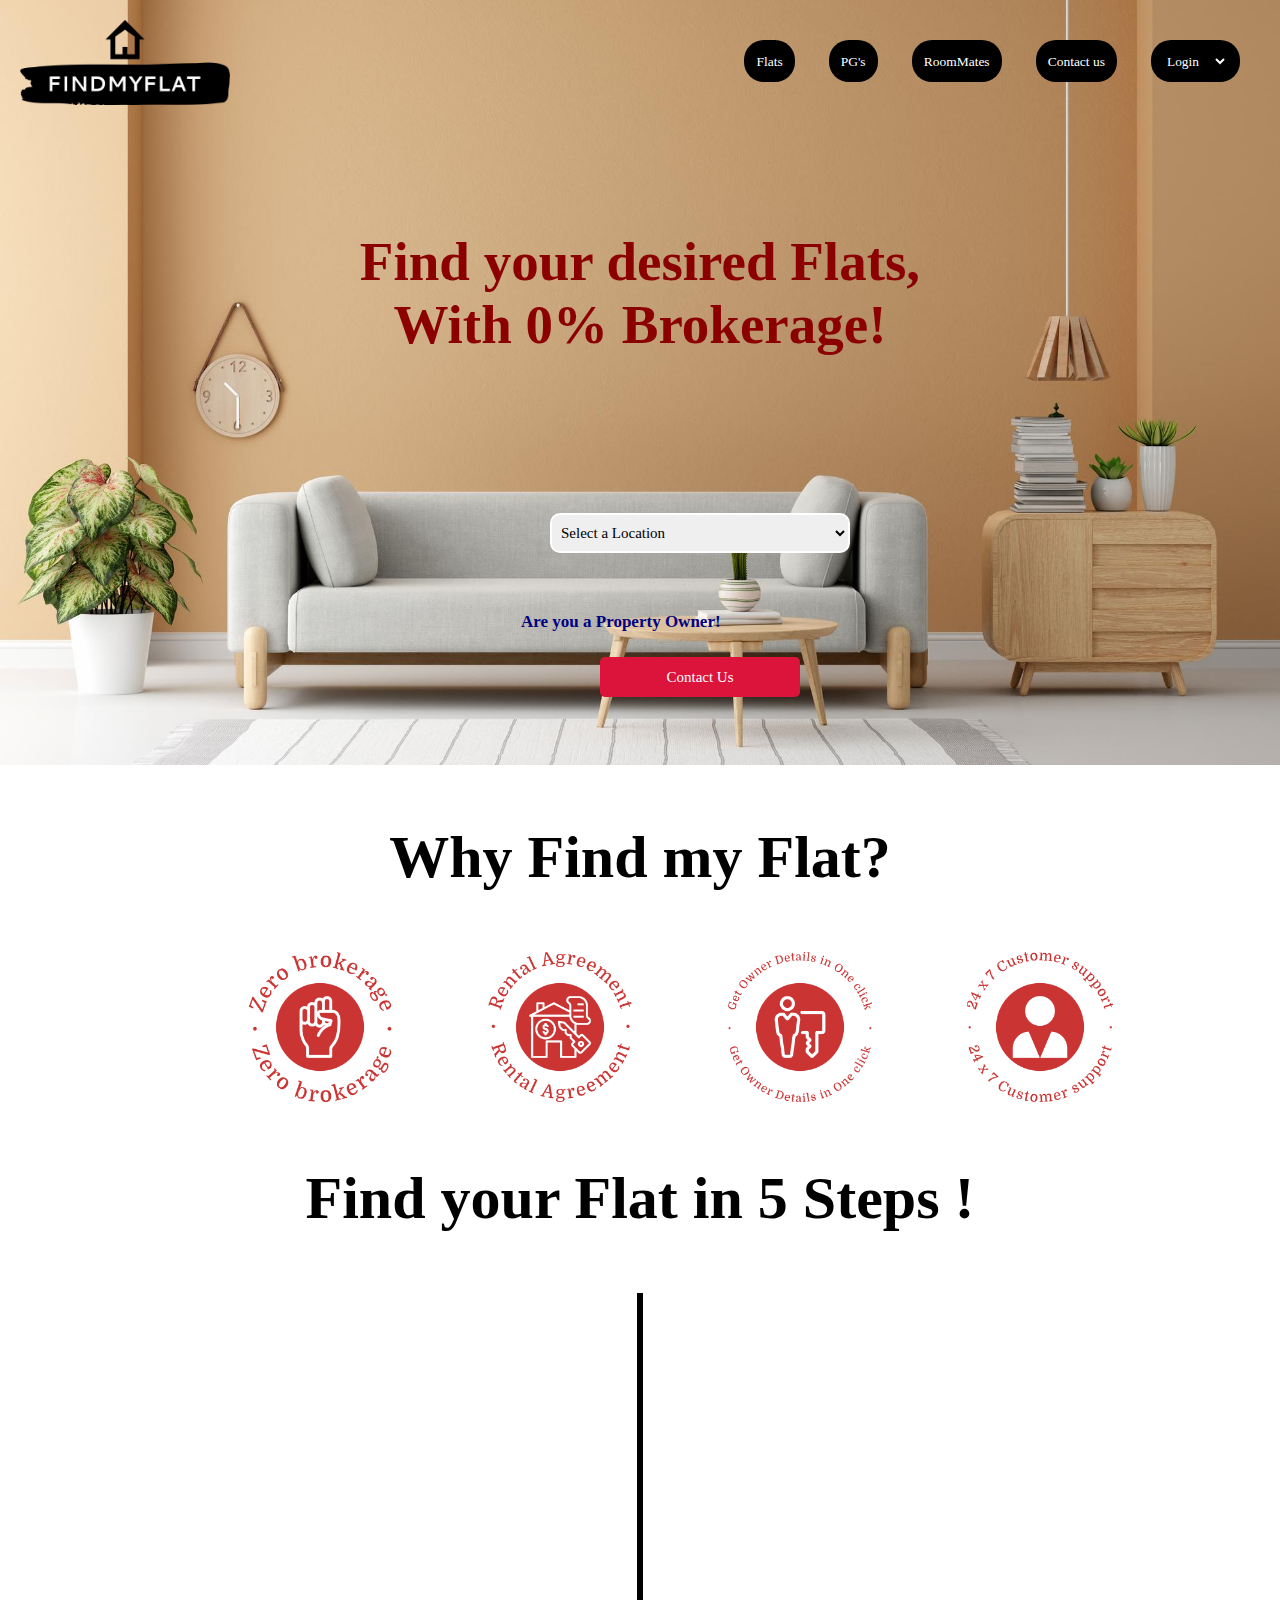
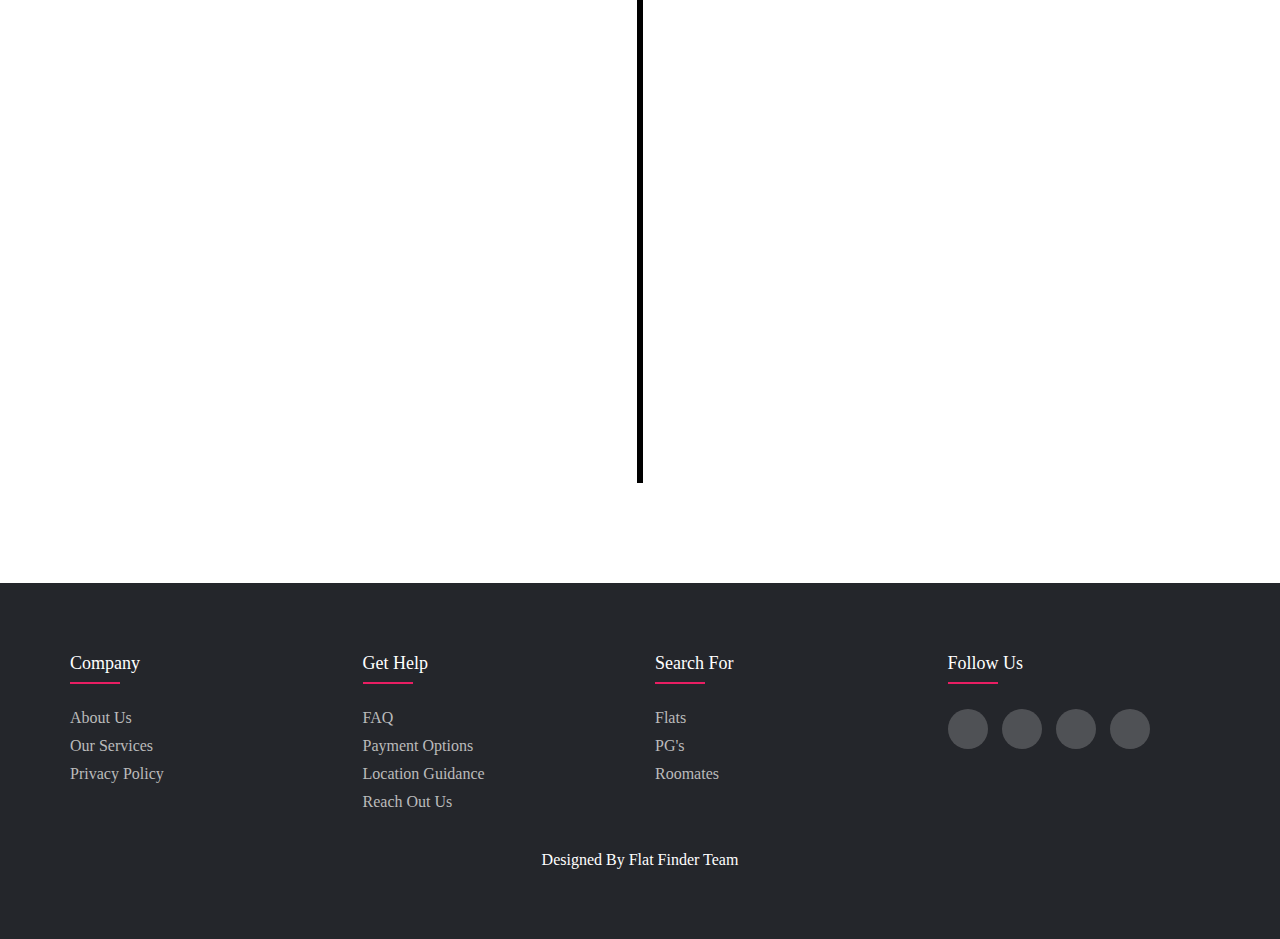
<file: index.html>
<!DOCTYPE html>
<html>

<head>
    <meta charset="UTF-8">
    <meta name="viewport" content="width=device-width" ,initial-scale=1.0>
    <title> findmyflat </title>
    <link rel="stylesheet" href="FindmyFlat.css">
    <link rel="stylesheet" href="https://cdnjs.cloudflare.com/ajax/libs/font-awesome/6.4.2/css/all.min.css" integrity="sha512-z3gLpd7yknf1YoNbCzqRKc4qyor8gaKU1qmn+CShxbuBusANI9QpRohGBreCFkKxLhei6S9CQXFEbbKuqLg0DA==" crossorigin="anonymous" referrerpolicy="no-referrer" />
</head>

<body>

    <div class="bgimage">
        <header>
            <div class="logo"><a href="FindmyFlatindex.html"><img src="black%20no%20bg.png"></a>
            </div>
            <div class="navProperties">
                <ul>
                    <li><a href="#">Flats</a></li>
                    <li><a href="#">PG's</a></li>
                    <li><a href="#">RoomMates</a></li>
                    <li><a href="contact.html">Contact us</a></li>
                    <li>
                        <div class="Login">
                            <select name="LoginDetails" id="login">
                                <a href="#">
                                    <option value="Login">Login</option>
                                </a>
                                <a href="#">
                                    <option value="Sign in">Sign Up</option>
                                </a>
                                <a href="#">
                                    <option value="Sign up">Sign in</option>
                                </a>
                            </select>
                        </div>
                    </li>
                </ul>
            </div>
        </header>
        <h1 class="heading"> Find your desired Flats,<br> With 0% Brokerage!</h1>

        <select name="Location" id="selectLocation" onchange="window.location.href=this.value">
            <option value="" default disabled selected>Select a Location</option>
            <option value="EkOnkarCity.html">EkOnkarCity</option>
            <option value="DarpanGreens.html">Darpan Greens</option>
            <option value="ModernValley.html">Modern Valley</option>
            <option value="kharar.html">Kharar</option>
            <option value="gharaun.html">Gharaun</option>
        </select>

        <!--
        <li>
            <div class="SearchBar">
                <select name="location" id="selectLocation" onchange="redirectToPage()">
                    <option value="">Select a Location</option>
                    <option value="gharaun">Gharaun</option>
                    <option value="ekOnkarCity">EkOnkar City</option>
                    <option value="female">GBP</option>
                    <option value="female">Modern Valley</option>
                    <option value="female">Kharar</option>
                </select>
            </div>
        </li>
-->

<!--
        <script>
            function redirectToPage() {
                var selectedValue = document.getElementById("selectLocation").value;
                if (selectedValue === "EkOnkarCity") {
                    window.location.href = "contact.html"; // Replace with the actual URL of your page
                }
            }
        </script>
-->
        <!--
            <select name="location" id="Select a Location">
                <a href="contact.html"><option value="male">Select a Location</option></a>
                <option value="male">EkOnkar City</option>
                <option value="female">Female</option>
            </select>
-->
        <!--
            <input type="text" placeholder="Search for Location" name="locationname">
            <a href="#"><i class="fa-solid fa-magnifying-glass" style="color: #a0a4ab;"></i></a>
-->
    </div>

    <!--
        <select name="usergender" id="gender">
            <option value="male">Gender</option>
            <option value="male">Male</option>
            <option value="female">Female</option>
        </select>


        <fieldset>
            Flat : <input type="radio" name="FlatorPG" id="FlatorPG">
            PG : <input type="radio" name="FlatorPG" id="FlatorPG">
        </fieldset>
-->


    
        <div class="PostProperty">
            <div class="statement">Are you a Property Owner!</div>
            <a href="#"><button id="PropertyPost">Contact Us</button></a>
        </div>

<!--    </div>-->

    <div class="Features">
        <h2>Why Find my Flat?</h2>
        <img src="zero-brokerage-high-resolution-logo-color-on-transparent-background.png">
        <img src="rental-agreement-high-resolution-logo-color-on-transparent-background.png">
        <img src="get-owner-details-in-one-click-high-resolution-logo-color-on-transparent-background.png">
        <img src="24-x-7-customer-support-high-resolution-logo-color-on-transparent-background.png">
    </div>
    <div class="Fivestepsheading">
        <h2>Find your Flat in 5 Steps !</h2>
    </div>
    <div class="FiveSteps">
        <div class="container left-container">
            <img src="OC1ODT0.jpg">
            <div class="text-box">
                <h3>1.Browse Flat</h3>
                <p>Search for your desired flat by entering the location </p>
                <span class="left-container-arrow"></span>
            </div>

        </div>
        <div class="container right-container">
            <img src="OC1ODT0.jpg">
            <div class="text-box">
                <h3>2.Choose Flat</h3>
                <p>Choose a flat with which satisfies you</p>
                <span class="right-container-arrow"></span>
            </div>

        </div>
        <div class="container left-container">
            <img src="OC1ODT0.jpg">
            <div class="text-box">
                <h3>3.Get Details</h3>
                <p>Click on the get details button,and contact the owner</p>
                <span class="left-container-arrow"></span>
            </div>

        </div>
        <div class="container right-container">
            <img src="OC1ODT0.jpg">
            <div class="text-box">
                <h3>4.Visit Flat</h3>
                <p>If you like the owner and flat , then visit the flat </p>
                <span class="right-container-arrow"></span>
            </div>

        </div>
        <div class="container left-container">
            <img src="OC1ODT0.jpg">
            <div class="text-box">
                <h3>5.Confirm Flat</h3>
                <p>Once you are satisfied with the rent,then found your flat</p>
                <span class="left-container-arrow"></span>
            </div>

        </div>
    </div>


    <footer class="footer">
        <div class="footercontainer">
            <div class="footerrow">
                <div class="footer-col">
                    <h4>company</h4>
                    <ul>
                        <li><a href="#">about us</a></li>
                        <li><a href="#">our services</a></li>
                        <li><a href="#">privacy policy</a></li>
                    </ul>
                </div>
                <div class="footer-col">
                    <h4>get help</h4>
                    <ul>
                        <li><a href="#">FAQ</a></li>
                        <li><a href="#">Payment Options</a></li>
                        <li><a href="#">location guidance</a></li>
                        <li><a href="#">Reach out us</a></li>
                    </ul>
                </div>
                <div class="footer-col">
                    <h4>Search for</h4>
                    <ul>
                        <li><a href="#">Flats</a></li>
                        <li><a href="#">PG's</a></li>
                        <li><a href="#">Roomates</a></li>
                    </ul>
                </div>
                <div class="footer-col">
                    <h4>follow us</h4>
                    <div class="social-links">
                        <a href="#"><i class="fab fa-facebook-f"></i></a>
                        <a href="#"><i class="fab fa-twitter"></i></a>
                        <a href="#"><i class="fab fa-instagram"></i></a>
                        <a href="#"><i class="fab fa-linkedin-in"></i></a>
                    </div>
                </div>
            </div>
        </div>
        <h6>Designed by Flat Finder Team</h6>
    </footer>

</body>

</html>
</file>
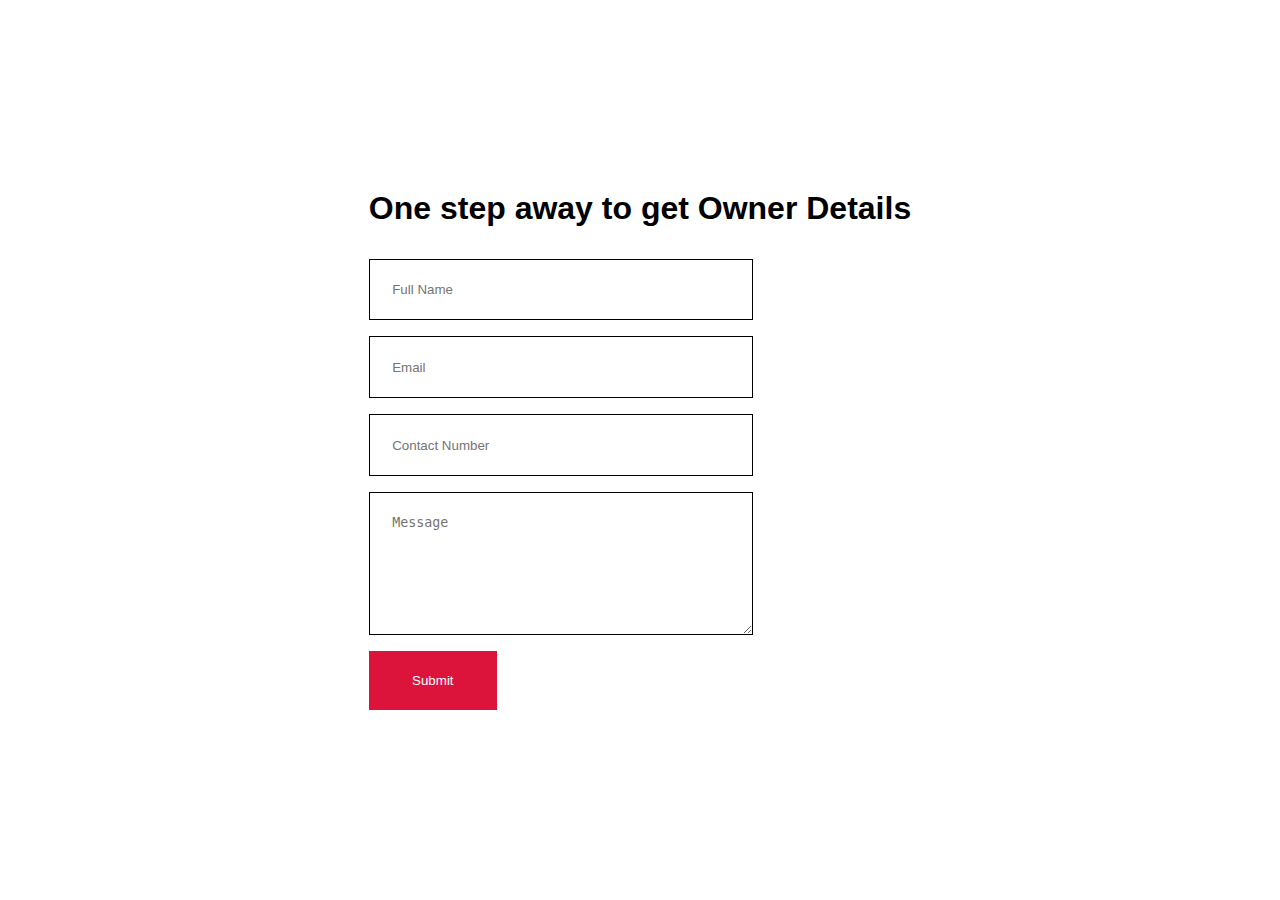
<file: contactUs.html>
<!DOCTYPE html>
<html lang="en">

<head>
    <meta charset="UTF-8">
    <meta http-equiv="X-UA-Compatible" content="IE=edge">
    <meta name="viewport" content="width=device-width, initial-scale=1.0"> 
    <title>HTML Contact Form Submission</title> 
    <link rel="stylesheet" href="contactUs.css">
</head>

<body>
    <div class="container">
        <h1>One step away to get Owner Details</h1>
        <form action="https://formspree.io/f/mzblqybo" method="POST" />
            <input type="text" name="Name" placeholder="Full Name" required> 
            <input type="email" name="Email" placeholder="Email" required>
            <input type="tel" name="tel" placeholder="Contact Number" required>
            <textarea name="Message" placeholder="Message" required></textarea>
            <button type="submit">Submit</button>
        </form>
        
    </div>
</body>

</html>
</file>
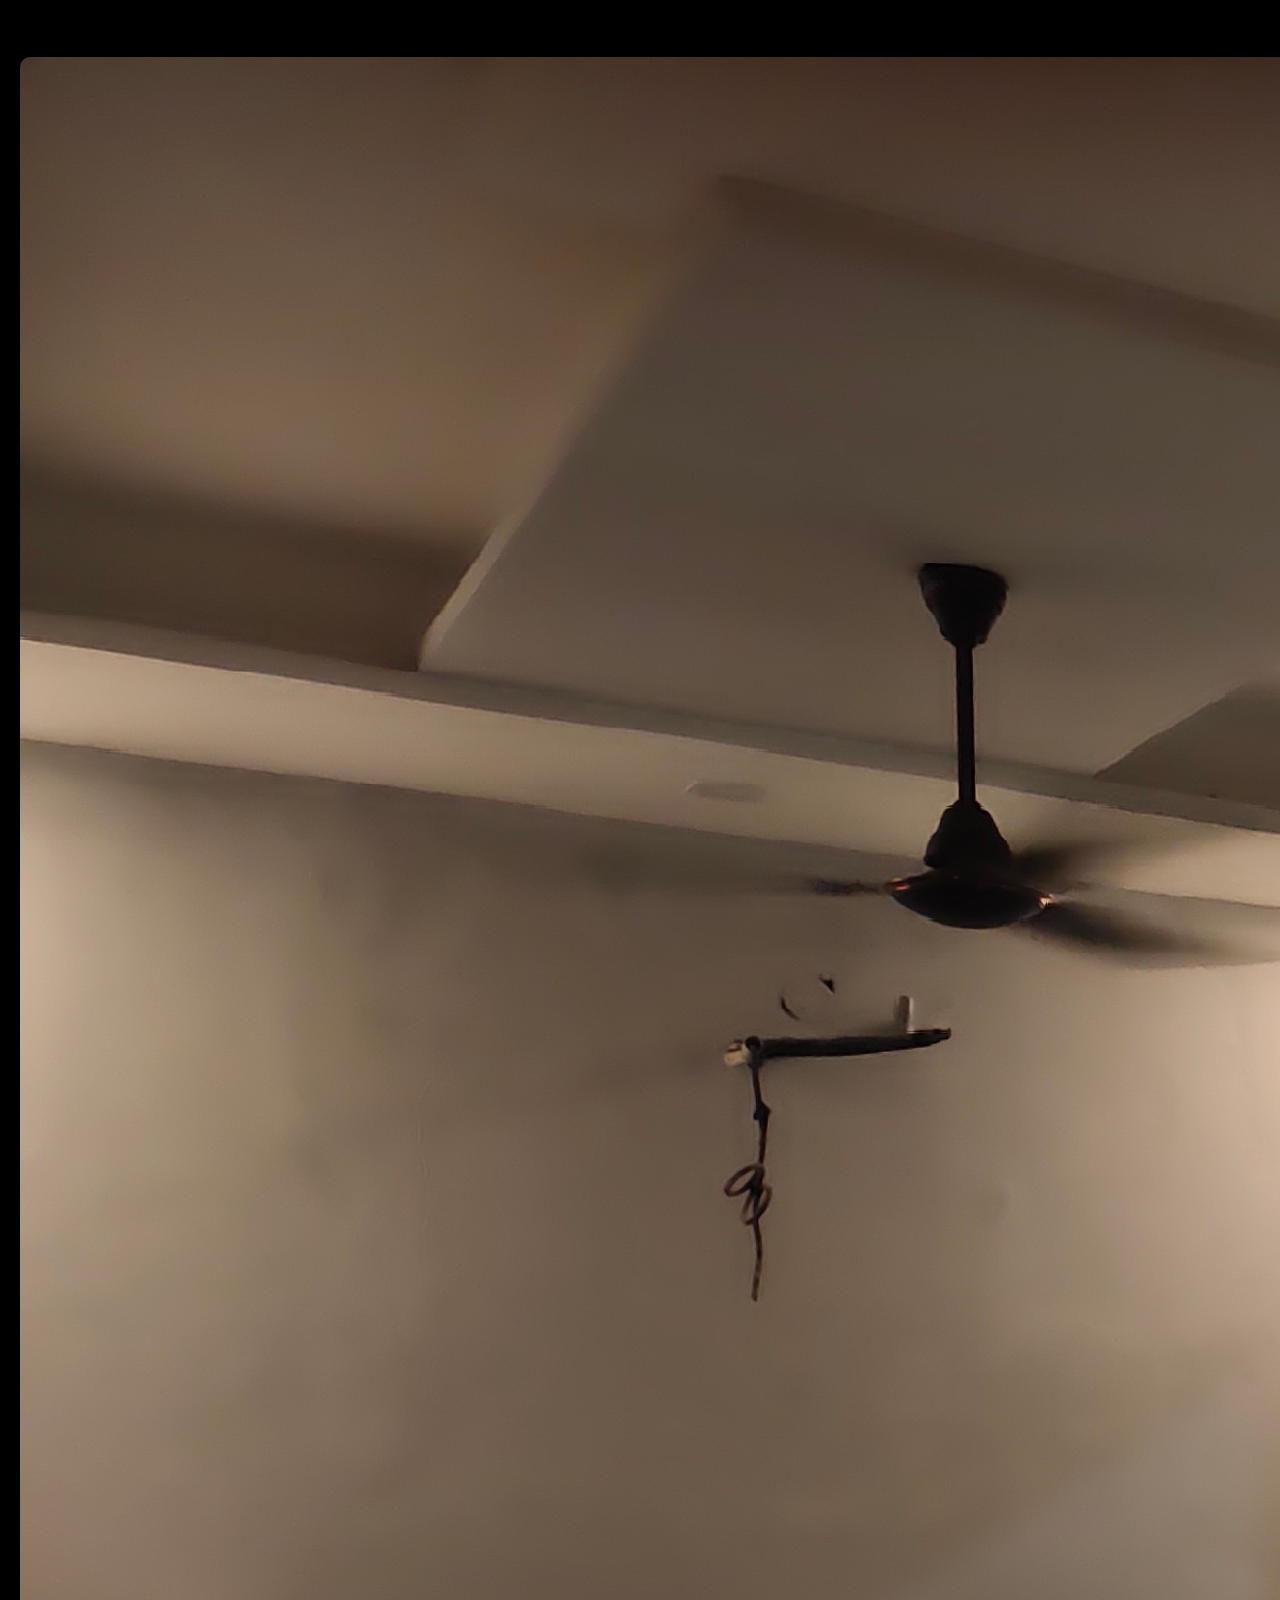
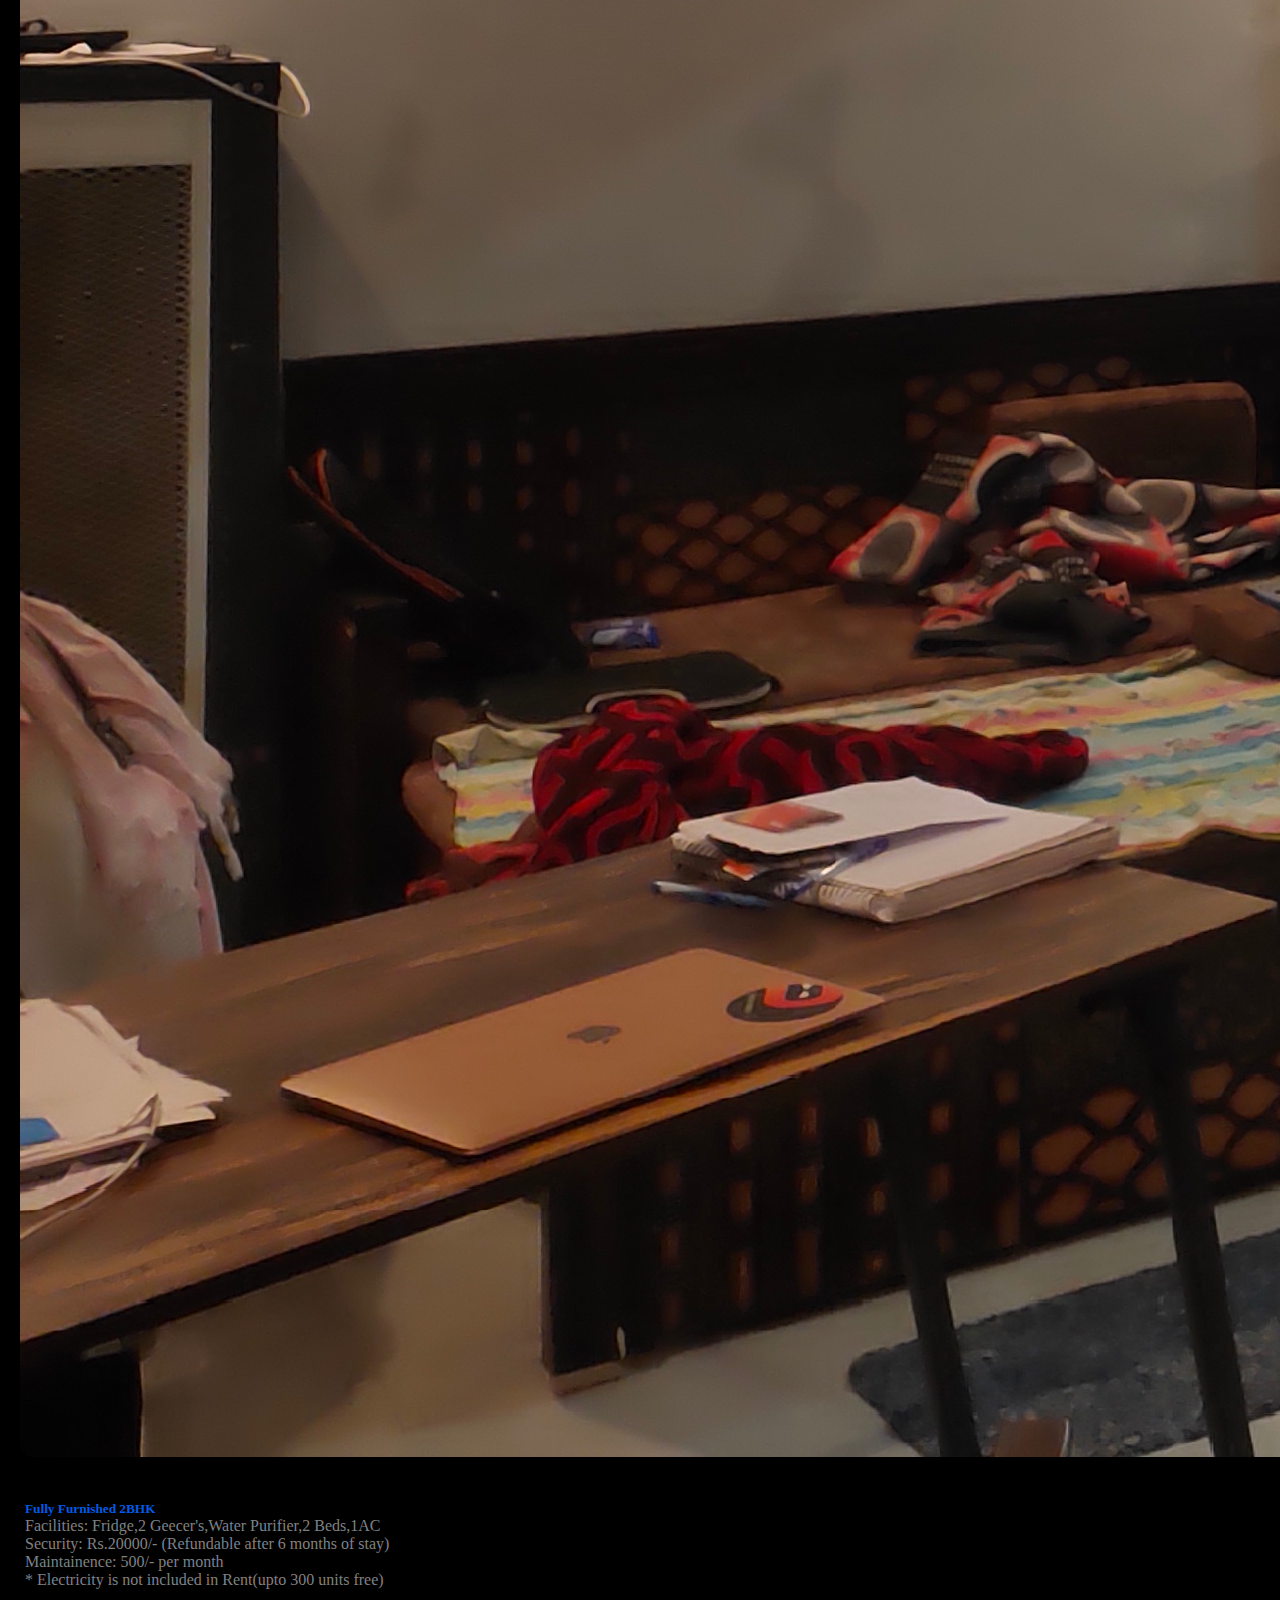
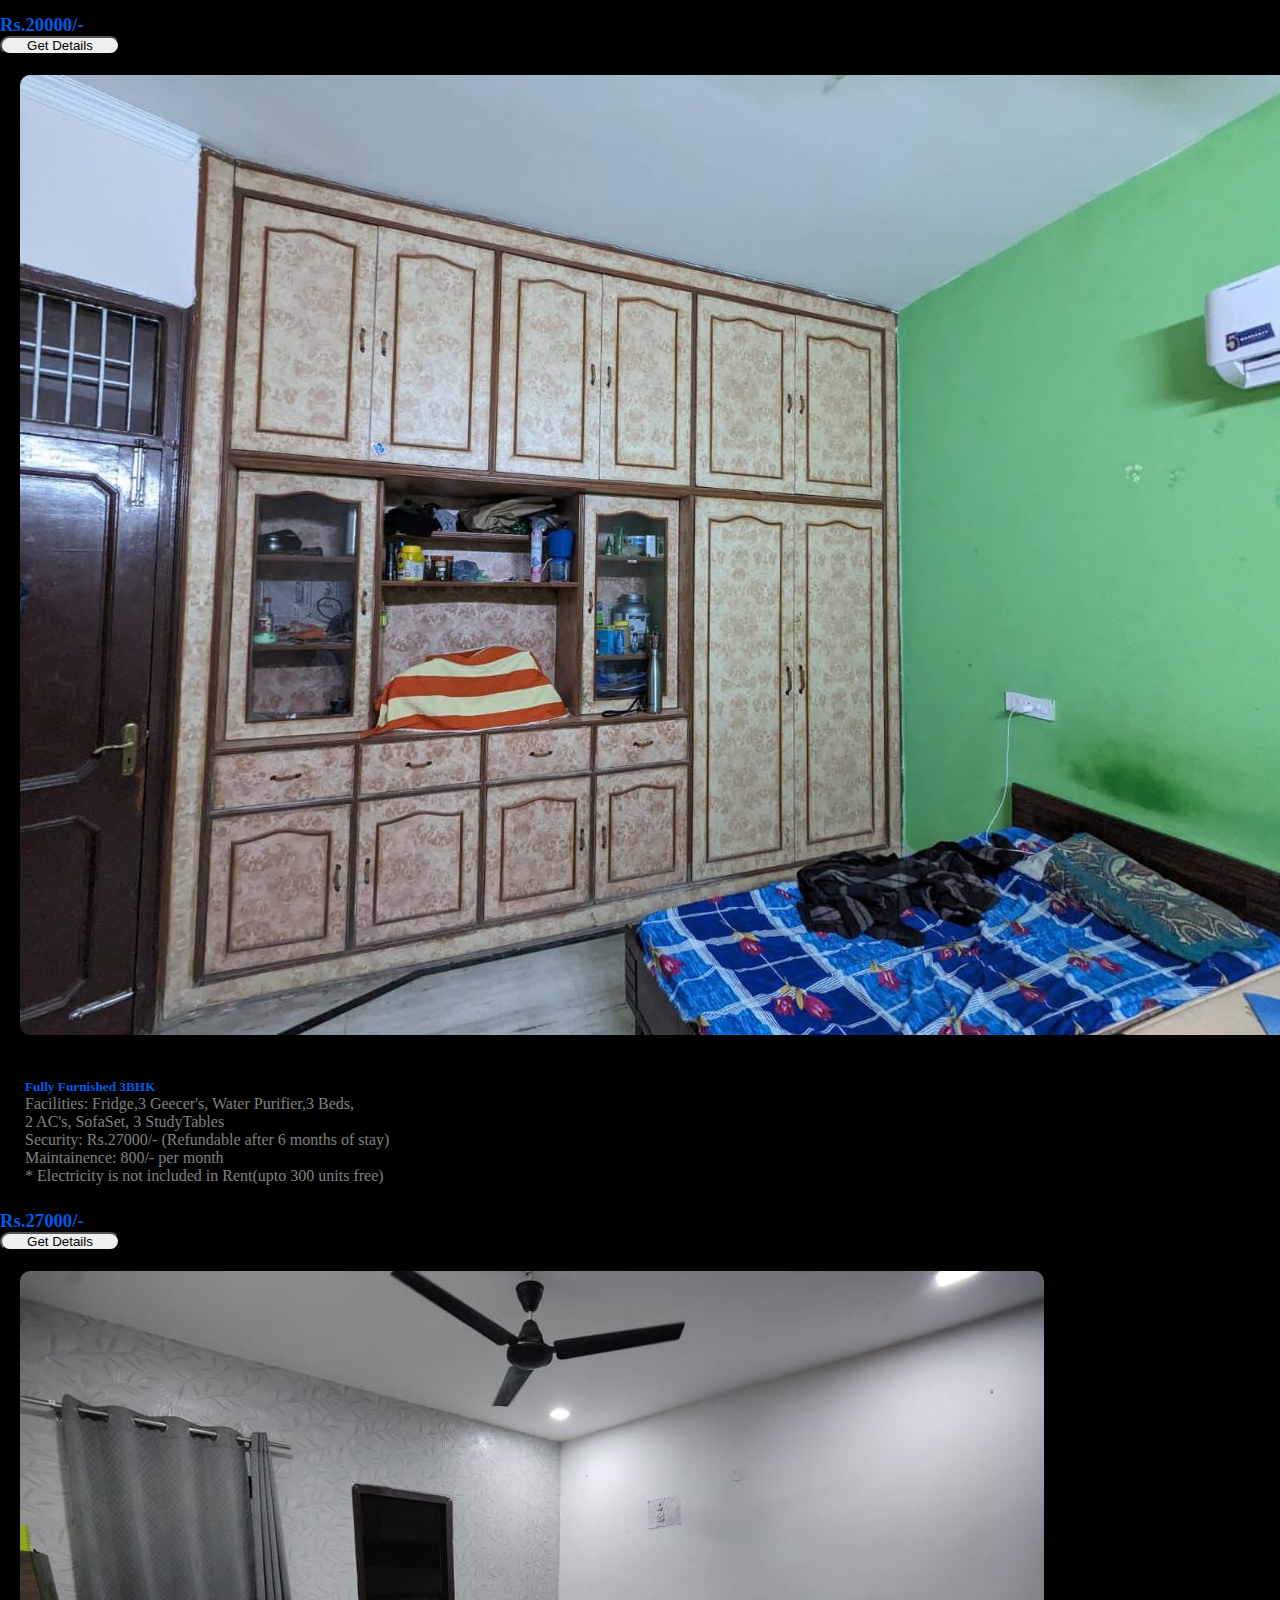
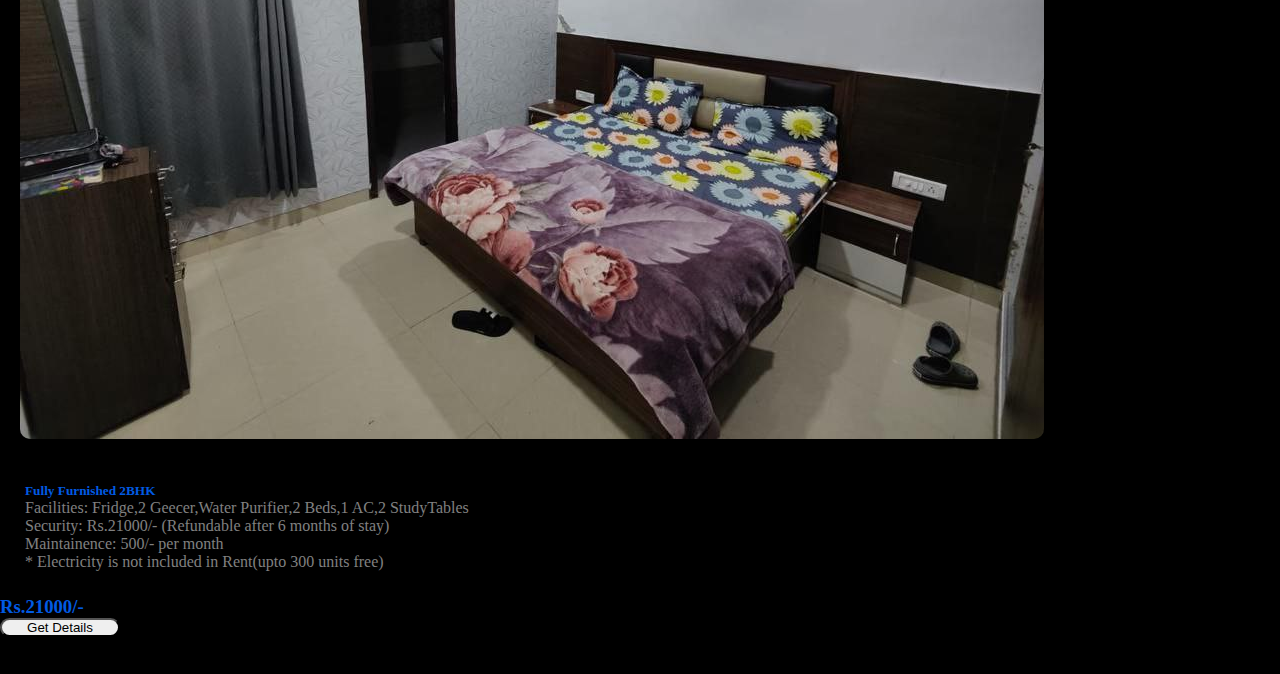
<file: DarpanGreens.html>
<!DOCTYPE html>
<html>

<head>
    <meta charset="UTF-8">
    <meta name="viewport" content="width=device-width" ,initial-scale=1.0>
    <title> findmyflat </title>
    <link rel="stylesheet" href="LocationStyle.css">
    <link href="https://cdn.jsdelivr.net/npm/bootstrap@5.0.2/dist/css/bootstrap.min.css" rel="stylesheet" integrity="sha384-EVSTQN3/azprG1Anm3QDgpJLIm9Nao0Yz1ztcQTwFspd3yD65VohhpuuCOmLASjC" crossorigin="anonymous">
    <link rel="stylesheet" href="https://cdnjs.cloudflare.com/ajax/libs/font-awesome/6.4.2/css/all.min.css" integrity="sha512-z3gLpd7yknf1YoNbCzqRKc4qyor8gaKU1qmn+CShxbuBusANI9QpRohGBreCFkKxLhei6S9CQXFEbbKuqLg0DA==" crossorigin="anonymous" referrerpolicy="no-referrer" />
</head>

<body>
    <div class="container py-5">
        <h1 class="text-center">Flats in Darpan Greens</h1>

        <div class="row row-cols-1 row-cols-md-3 g-4 py-5">
            <div class="col">
                <div class="card">
                    <img src="darpan1.jpg" class="card-img-top" alt="...">
                    <div class="card-body">
                        <h5 class="card-title">Fully Furnished 2BHK</h5>
                        <p class="card-text">Facilities: Fridge,2 Geecer's,Water Purifier,2 Beds,1AC
                            <br>Security: Rs.20000/- (Refundable after 6 months of stay)
                            <br>Maintainence: 500/- per month
                            <br>* Electricity is not included in Rent(upto 300 units free)
                        </p>
                    </div>
                    <div class="mb-5 d-flex justify-content-around">
                        <h3>Rs.20000/-</h3>
                        <a href="contactUs.html"><button class="btn btn-primary">Get Details</button></a>
                    </div>
                </div>
            </div>
            <div class="col">
                <div class="card">
                    <img src="darpan2.jpg" class="card-img-top" alt="...">
                    <div class="card-body">
                        <h5 class="card-title">Fully Furnished 3BHK</h5>
                        <p class="card-text">Facilities: Fridge,3 Geecer's, Water Purifier,3 Beds,<br>2 AC's, SofaSet, 3 StudyTables
                            <br>Security: Rs.27000/- (Refundable after 6 months of stay)
                            <br>Maintainence: 800/- per month
                            <br>* Electricity is not included in Rent(upto 300 units free)
                        </p>
                    </div>
                    <div class="mb-5 d-flex justify-content-around">
                        <h3>Rs.27000/-</h3>
                        <a href="contactUs.html"><button class="btn btn-primary">Get Details</button></a>
                    </div>
                </div>
            </div>
            <div class="col">
                <div class="card">
                    <img src="darpan3.jpg" class="card-img-top" alt="...">
                    <div class="card-body">
                        <h5 class="card-title">Fully Furnished 2BHK</h5>
                        <p class="card-text">Facilities: Fridge,2 Geecer,Water Purifier,2 Beds,1 AC,2 StudyTables
                            <br>Security: Rs.21000/- (Refundable after 6 months of stay)
                            <br>Maintainence: 500/- per month
                            <br>* Electricity is not included in Rent(upto 300 units free)
                        </p>
                    </div>
                    <div class="mb-5 d-flex justify-content-around">
                        <h3>Rs.21000/-</h3>
                        <a href="contactUs.html"><button class="btn btn-primary">Get Details</button></a>
                    </div>
                </div>
            </div>
        </div>

        <h1 class="text-center">PG's in Darpan Greens</h1>

    </div>










    <script src="https://cdn.jsdelivr.net/npm/bootstrap@5.0.2/dist/js/bootstrap.bundle.min.js" integrity="sha384-MrcW6ZMFYlzcLA8Nl+NtUVF0sA7MsXsP1UyJoMp4YLEuNSfAP+JcXn/tWtIaxVXM" crossorigin="anonymous"></script>
</body>

</html>
</file>
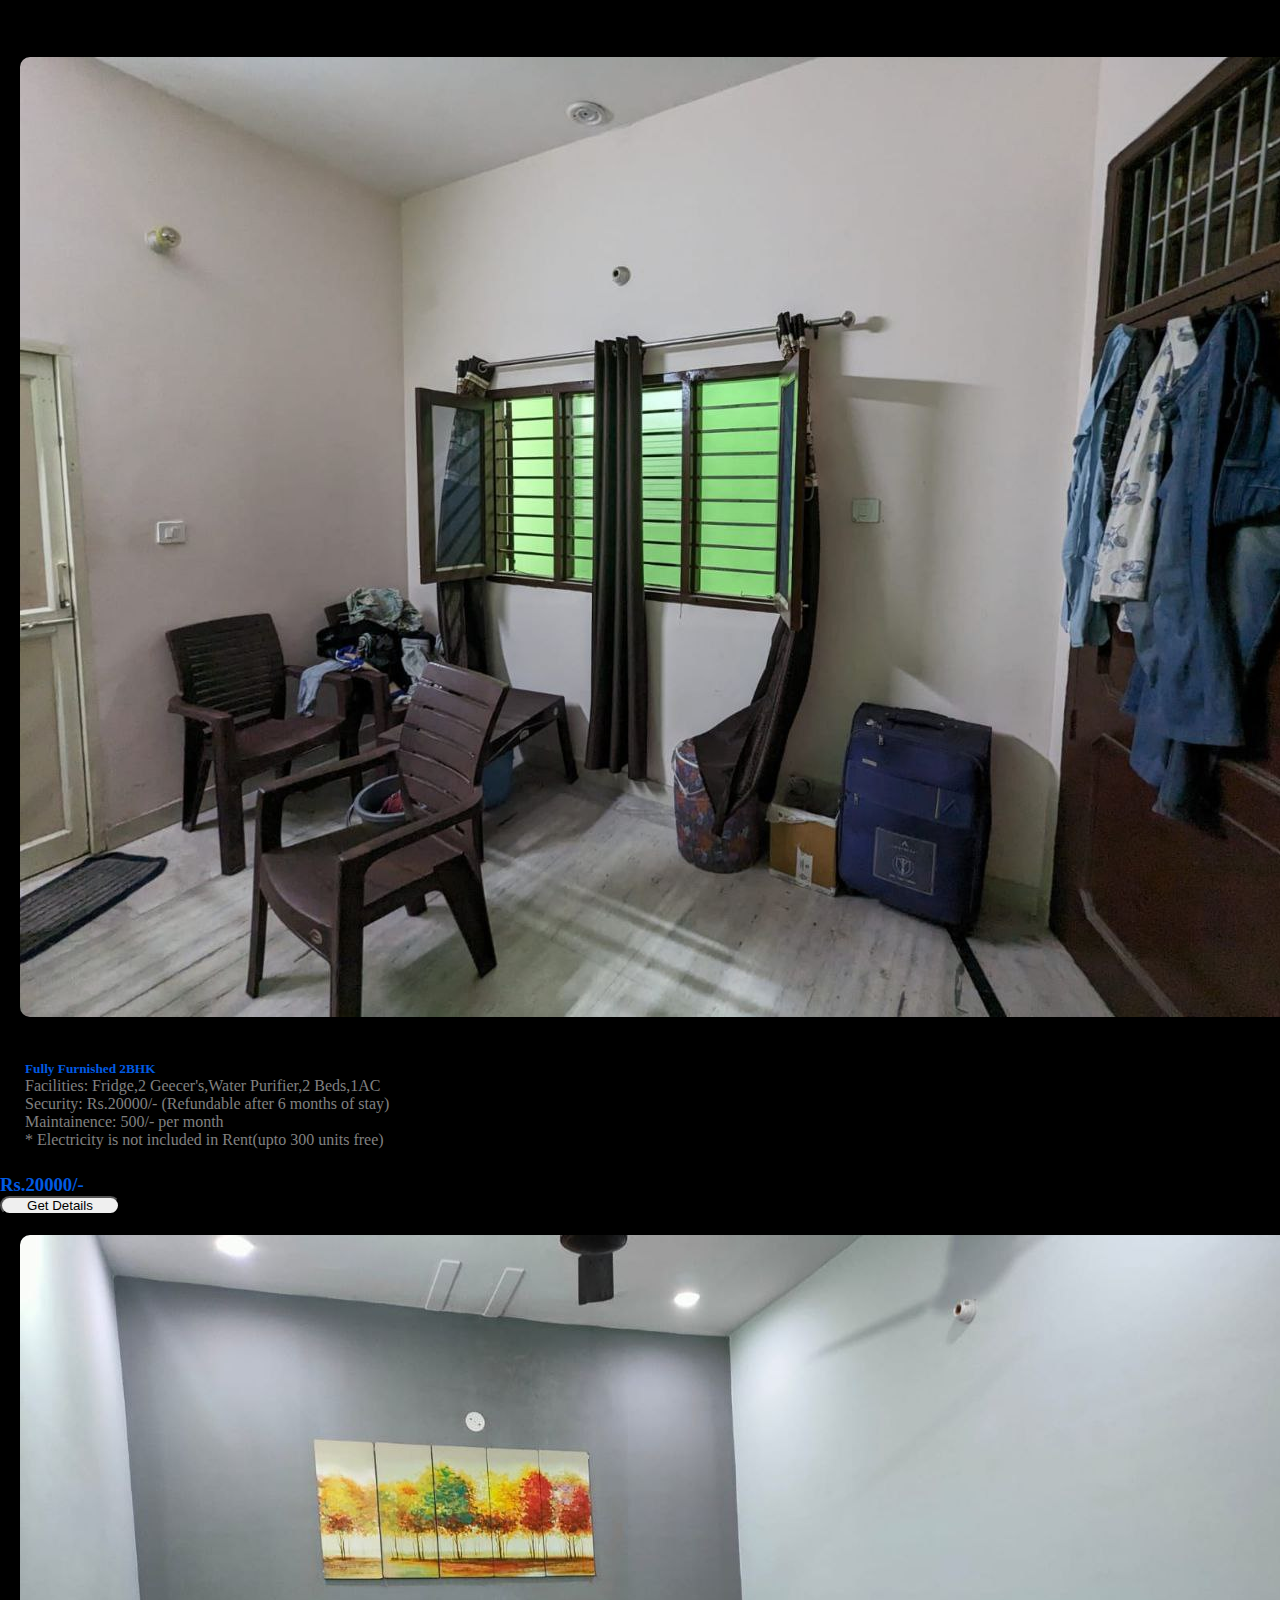
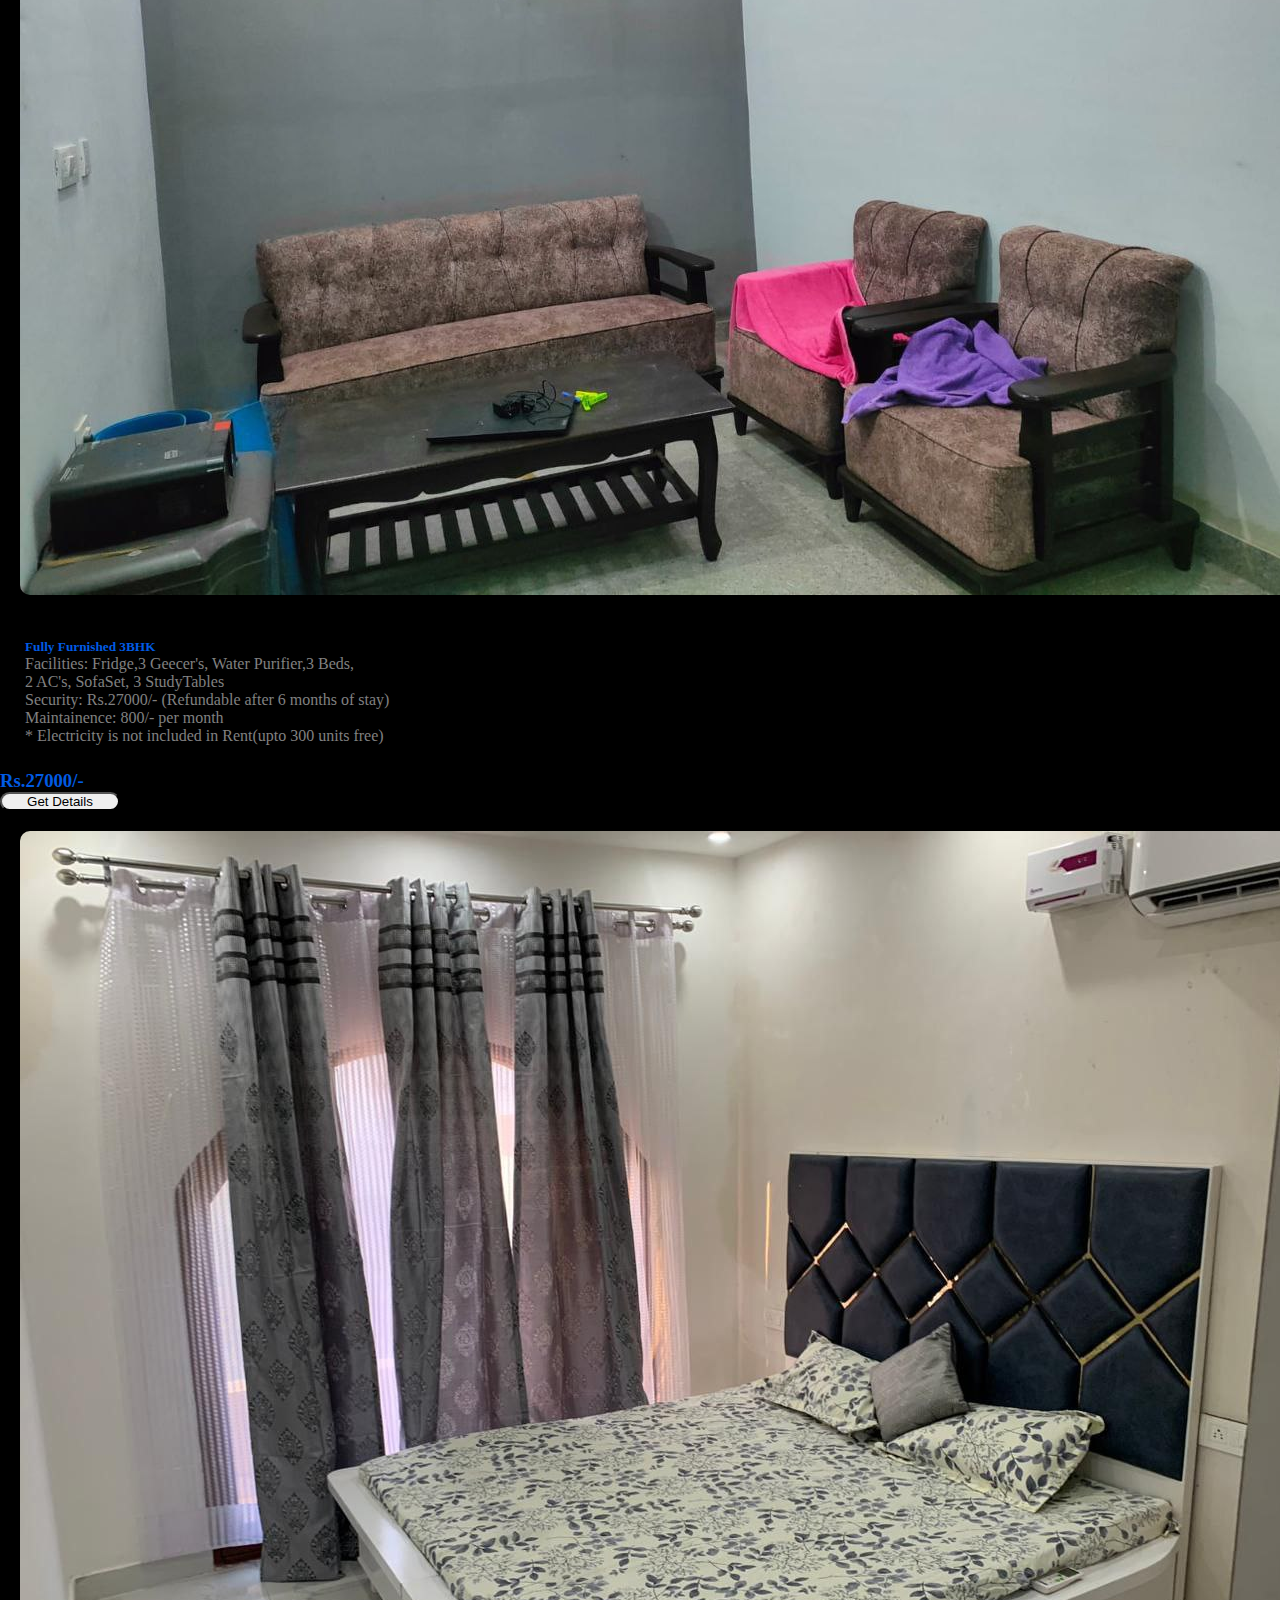
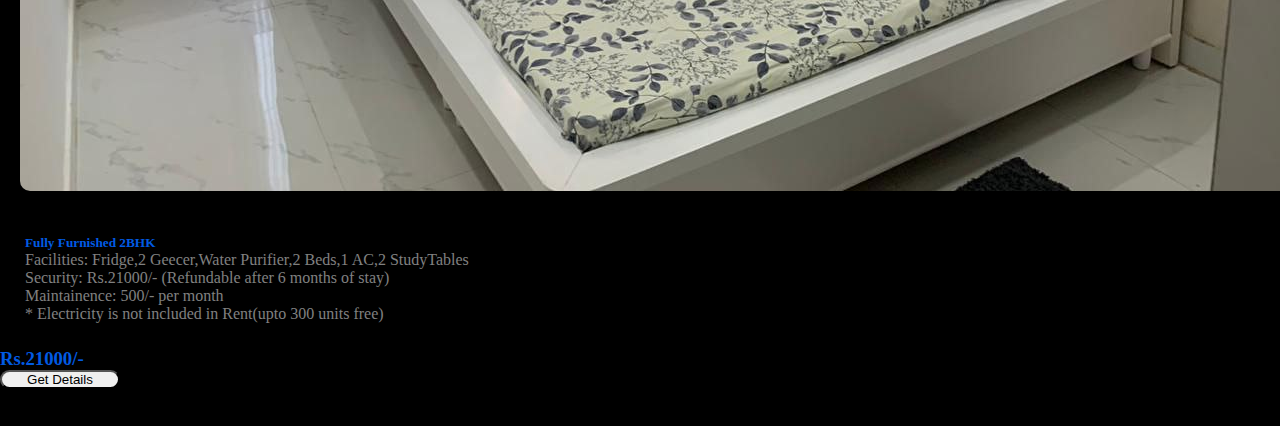
<file: EkOnkarCity.html>
<!DOCTYPE html>
<html>

<head>
    <meta charset="UTF-8">
    <meta name="viewport" content="width=device-width" ,initial-scale=1.0>
    <title> findmyflat </title>
    <link rel="stylesheet" href="LocationStyle.css">
    <link href="https://cdn.jsdelivr.net/npm/bootstrap@5.0.2/dist/css/bootstrap.min.css" rel="stylesheet" integrity="sha384-EVSTQN3/azprG1Anm3QDgpJLIm9Nao0Yz1ztcQTwFspd3yD65VohhpuuCOmLASjC" crossorigin="anonymous">
    <link rel="stylesheet" href="https://cdnjs.cloudflare.com/ajax/libs/font-awesome/6.4.2/css/all.min.css" integrity="sha512-z3gLpd7yknf1YoNbCzqRKc4qyor8gaKU1qmn+CShxbuBusANI9QpRohGBreCFkKxLhei6S9CQXFEbbKuqLg0DA==" crossorigin="anonymous" referrerpolicy="no-referrer" />
</head>

<body>
    <div class="container py-5">
        <h1 class="text-center">Flats in Ek Onkar City</h1>

        <div class="row row-cols-1 row-cols-md-3 g-4 py-5">
            <div class="col">
                <div class="card">
                    <img src="ekonkar3.jpg" class="card-img-top" alt="...">
                    <div class="card-body">
                        <h5 class="card-title">Fully Furnished 2BHK</h5>
                        <p class="card-text">Facilities: Fridge,2 Geecer's,Water Purifier,2 Beds,1AC
                            <br>Security: Rs.20000/- (Refundable after 6 months of stay)
                            <br>Maintainence: 500/- per month
                            <br>* Electricity is not included in Rent(upto 300 units free)
                        </p>
                    </div>
                    <div class="mb-5 d-flex justify-content-around">
                        <h3>Rs.20000/-</h3>
                        <a href="contactUs.html"><button class="btn btn-primary">Get Details</button></a>
                    </div>
                </div>
            </div>
            <div class="col">
                <div class="card">
                    <img src="Ekonkar1.jpg" class="card-img-top" alt="...">
                    <div class="card-body">
                        <h5 class="card-title">Fully Furnished 3BHK</h5>
                        <p class="card-text">Facilities: Fridge,3 Geecer's, Water Purifier,3 Beds,<br>2 AC's, SofaSet, 3 StudyTables
                            <br>Security: Rs.27000/- (Refundable after 6 months of stay)
                            <br>Maintainence: 800/- per month
                            <br>* Electricity is not included in Rent(upto 300 units free)
                        </p>
                    </div>
                    <div class="mb-5 d-flex justify-content-around">
                        <h3>Rs.27000/-</h3>
                        <a href="contactUs.html"><button class="btn btn-primary">Get Details</button></a>
                    </div>
                </div>
            </div>
            <div class="col">
                <div class="card">
                    <img src="ekonkar2.jpg" class="card-img-top" alt="...">
                    <div class="card-body">
                        <h5 class="card-title">Fully Furnished 2BHK</h5>
                        <p class="card-text">Facilities: Fridge,2 Geecer,Water Purifier,2 Beds,1 AC,2 StudyTables
                            <br>Security: Rs.21000/- (Refundable after 6 months of stay)
                            <br>Maintainence: 500/- per month
                            <br>* Electricity is not included in Rent(upto 300 units free)
                        </p>
                    </div>
                    <div class="mb-5 d-flex justify-content-around">
                        <h3>Rs.21000/-</h3>
                        <a href="contactUs.html"><button class="btn btn-primary">Get Details</button></a>
                    </div>
                </div>
            </div>
        </div>

        <h1 class="text-center">PG's in Ek Onkar City</h1>

    </div>










    <script src="https://cdn.jsdelivr.net/npm/bootstrap@5.0.2/dist/js/bootstrap.bundle.min.js" integrity="sha384-MrcW6ZMFYlzcLA8Nl+NtUVF0sA7MsXsP1UyJoMp4YLEuNSfAP+JcXn/tWtIaxVXM" crossorigin="anonymous"></script>
</body>

</html>
</file>
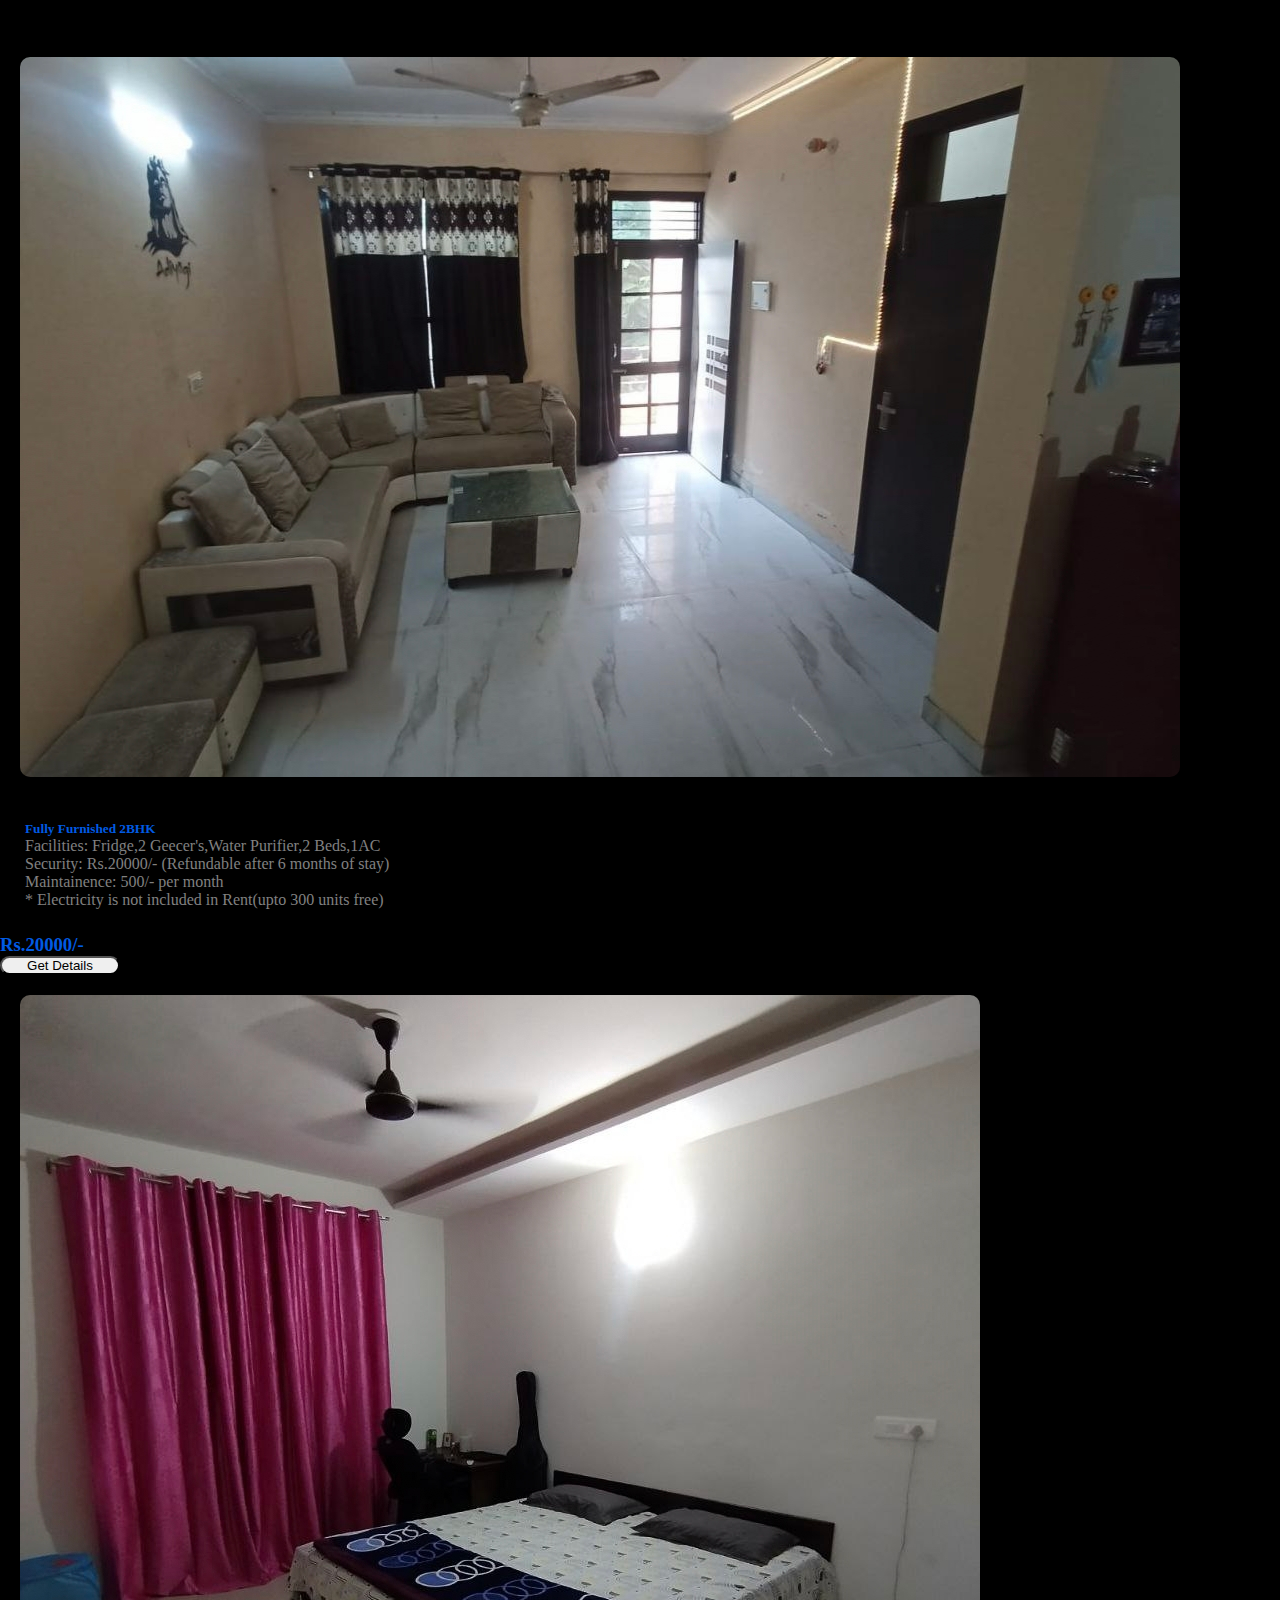
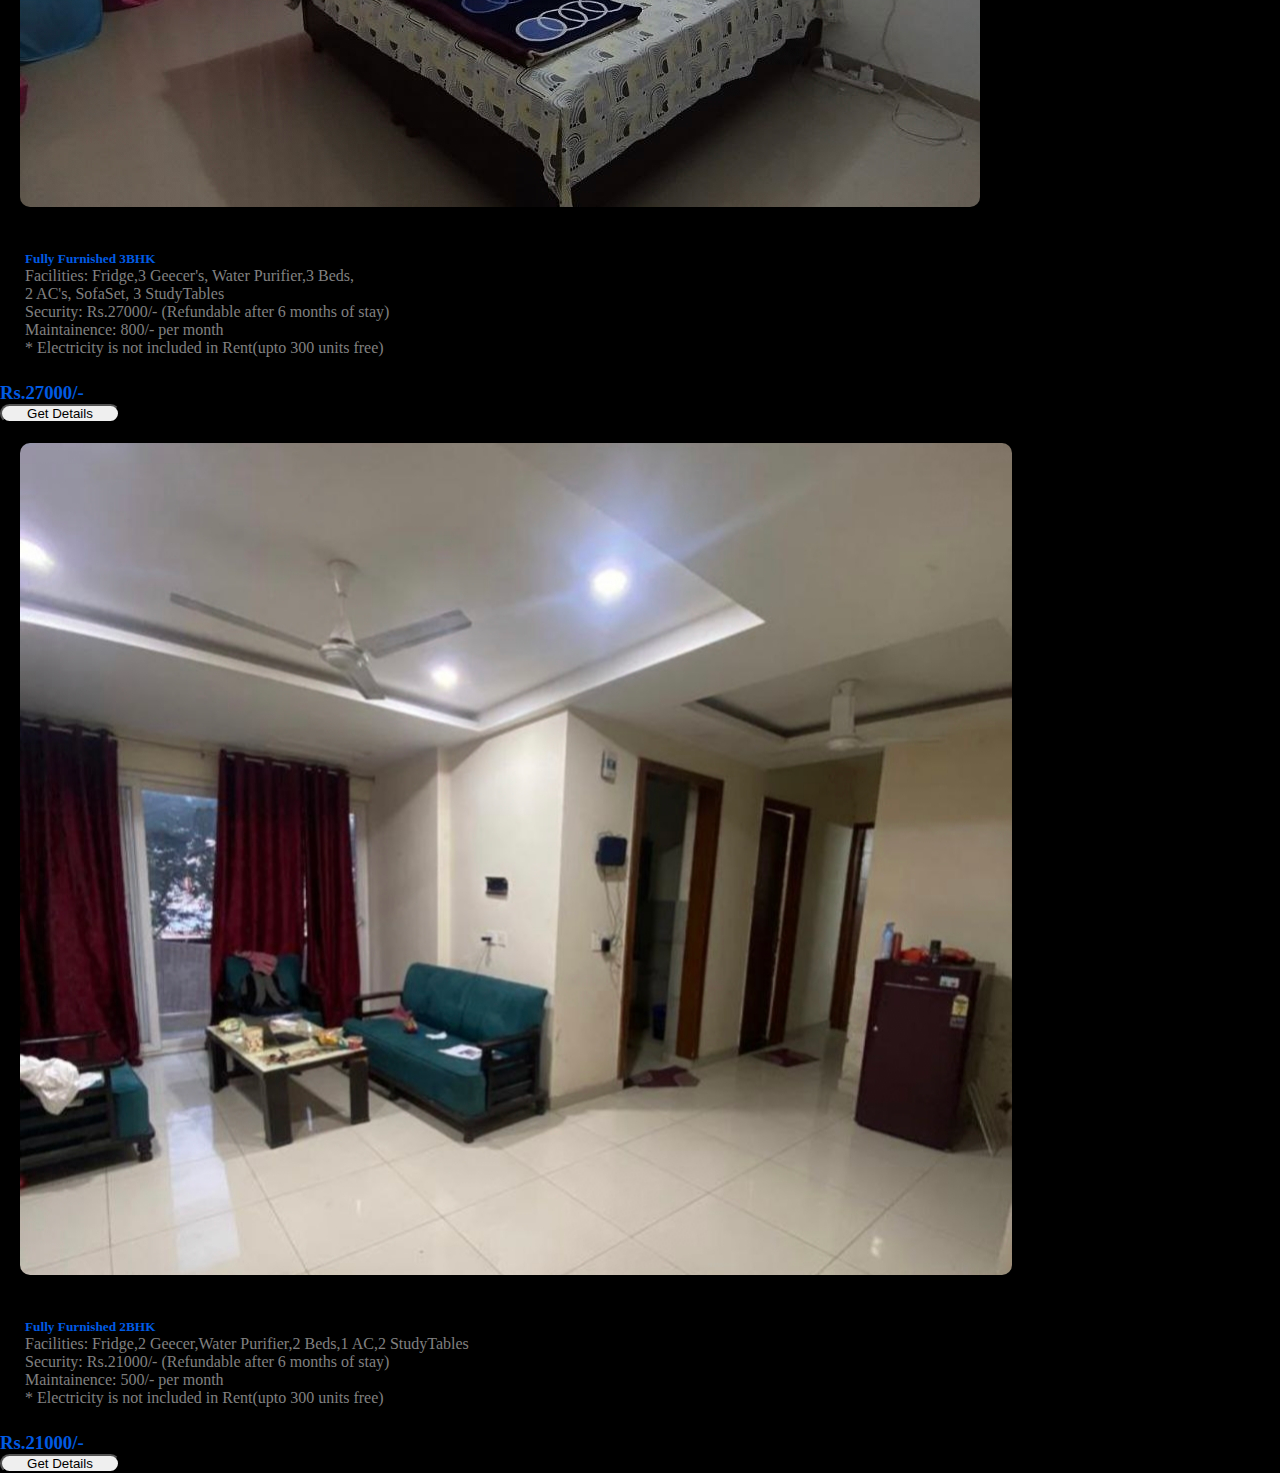
<file: gharaun.html>
<!DOCTYPE html>
<html>

<head>
    <meta charset="UTF-8">
    <meta name="viewport" content="width=device-width" ,initial-scale=1.0>
    <title> findmyflat </title>
    <link rel="stylesheet" href="LocationStyle.css">
    <link href="https://cdn.jsdelivr.net/npm/bootstrap@5.0.2/dist/css/bootstrap.min.css" rel="stylesheet" integrity="sha384-EVSTQN3/azprG1Anm3QDgpJLIm9Nao0Yz1ztcQTwFspd3yD65VohhpuuCOmLASjC" crossorigin="anonymous">
    <link rel="stylesheet" href="https://cdnjs.cloudflare.com/ajax/libs/font-awesome/6.4.2/css/all.min.css" integrity="sha512-z3gLpd7yknf1YoNbCzqRKc4qyor8gaKU1qmn+CShxbuBusANI9QpRohGBreCFkKxLhei6S9CQXFEbbKuqLg0DA==" crossorigin="anonymous" referrerpolicy="no-referrer" />
</head>

<body>
    <div class="container py-5">
        <h1 class="text-center">Flats in Gharaun</h1>

        <div class="row row-cols-1 row-cols-md-3 g-4 py-5">
            <div class="col">
                <div class="card">
                    <img src="gharaun1.jpg" class="card-img-top" alt="...">
                    <div class="card-body">
                        <h5 class="card-title">Fully Furnished 2BHK</h5>
                        <p class="card-text">Facilities: Fridge,2 Geecer's,Water Purifier,2 Beds,1AC
                            <br>Security: Rs.20000/- (Refundable after 6 months of stay)
                            <br>Maintainence: 500/- per month
                            <br>* Electricity is not included in Rent(upto 300 units free)
                        </p>
                    </div>
                    <div class="mb-5 d-flex justify-content-around">
                        <h3>Rs.20000/-</h3>
                        <a href="contactUs.html"><button class="btn btn-primary">Get Details</button></a>
                    </div>
                </div>
            </div>
            <div class="col">
                <div class="card">
                    <img src="gharaun2.jpg" class="card-img-top" alt="...">
                    <div class="card-body">
                        <h5 class="card-title">Fully Furnished 3BHK</h5>
                        <p class="card-text">Facilities: Fridge,3 Geecer's, Water Purifier,3 Beds,<br>2 AC's, SofaSet, 3 StudyTables
                            <br>Security: Rs.27000/- (Refundable after 6 months of stay)
                            <br>Maintainence: 800/- per month
                            <br>* Electricity is not included in Rent(upto 300 units free)
                        </p>
                    </div>
                    <div class="mb-5 d-flex justify-content-around">
                        <h3>Rs.27000/-</h3>
                        <a href="contactUs.html"><button class="btn btn-primary">Get Details</button></a>
                    </div>
                </div>
            </div>
            <div class="col">
                <div class="card">
                    <img src="gharaun3.jpg" class="card-img-top" alt="...">
                    <div class="card-body">
                        <h5 class="card-title">Fully Furnished 2BHK</h5>
                        <p class="card-text">Facilities: Fridge,2 Geecer,Water Purifier,2 Beds,1 AC,2 StudyTables
                            <br>Security: Rs.21000/- (Refundable after 6 months of stay)
                            <br>Maintainence: 500/- per month
                            <br>* Electricity is not included in Rent(upto 300 units free)
                        </p>
                    </div>
                    <div class="mb-5 d-flex justify-content-around">
                        <h3>Rs.21000/-</h3>
                        <a href="contactUs.html"><button class="btn btn-primary">Get Details</button></a>
                    </div>
                </div>
            </div>
        </div>

<!--        <h1 class="text-center">PG's in Darpan Greens</h1>-->

    </div>










    <script src="https://cdn.jsdelivr.net/npm/bootstrap@5.0.2/dist/js/bootstrap.bundle.min.js" integrity="sha384-MrcW6ZMFYlzcLA8Nl+NtUVF0sA7MsXsP1UyJoMp4YLEuNSfAP+JcXn/tWtIaxVXM" crossorigin="anonymous"></script>
</body>

</html>
</file>
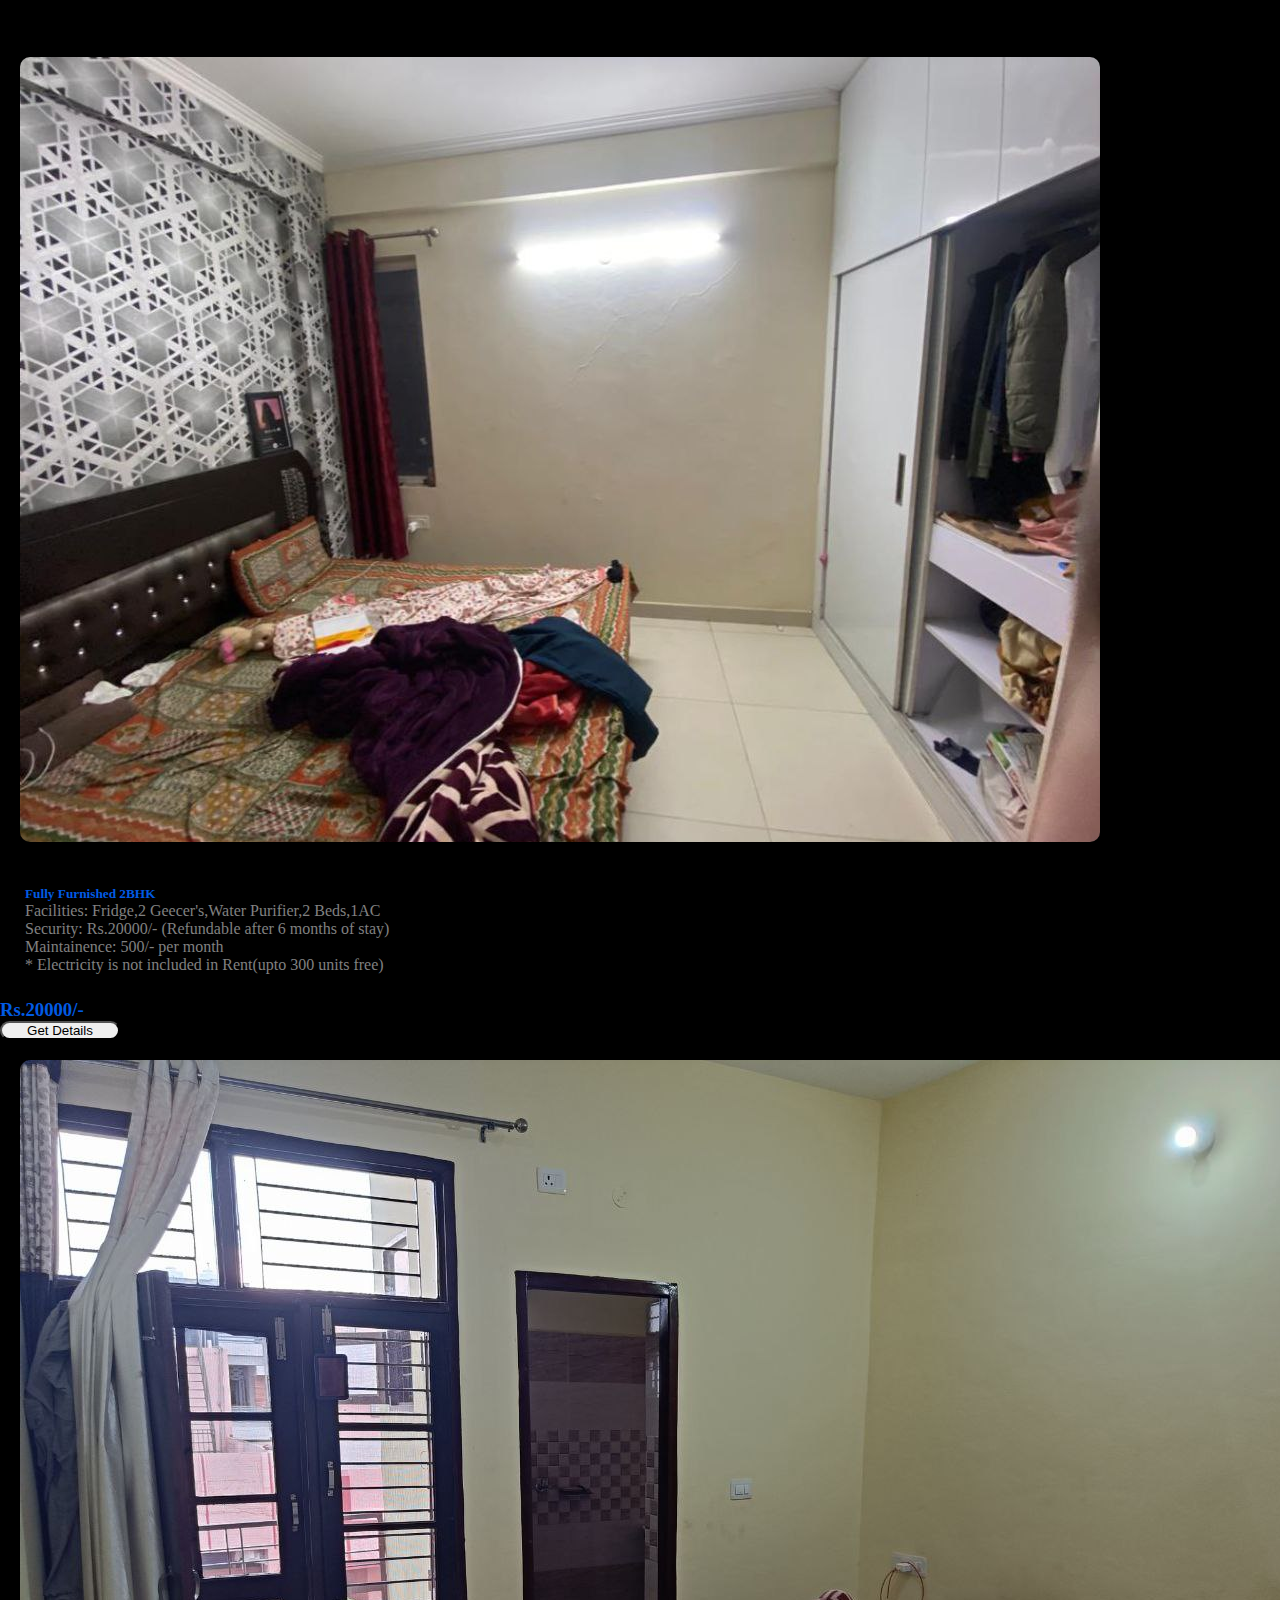
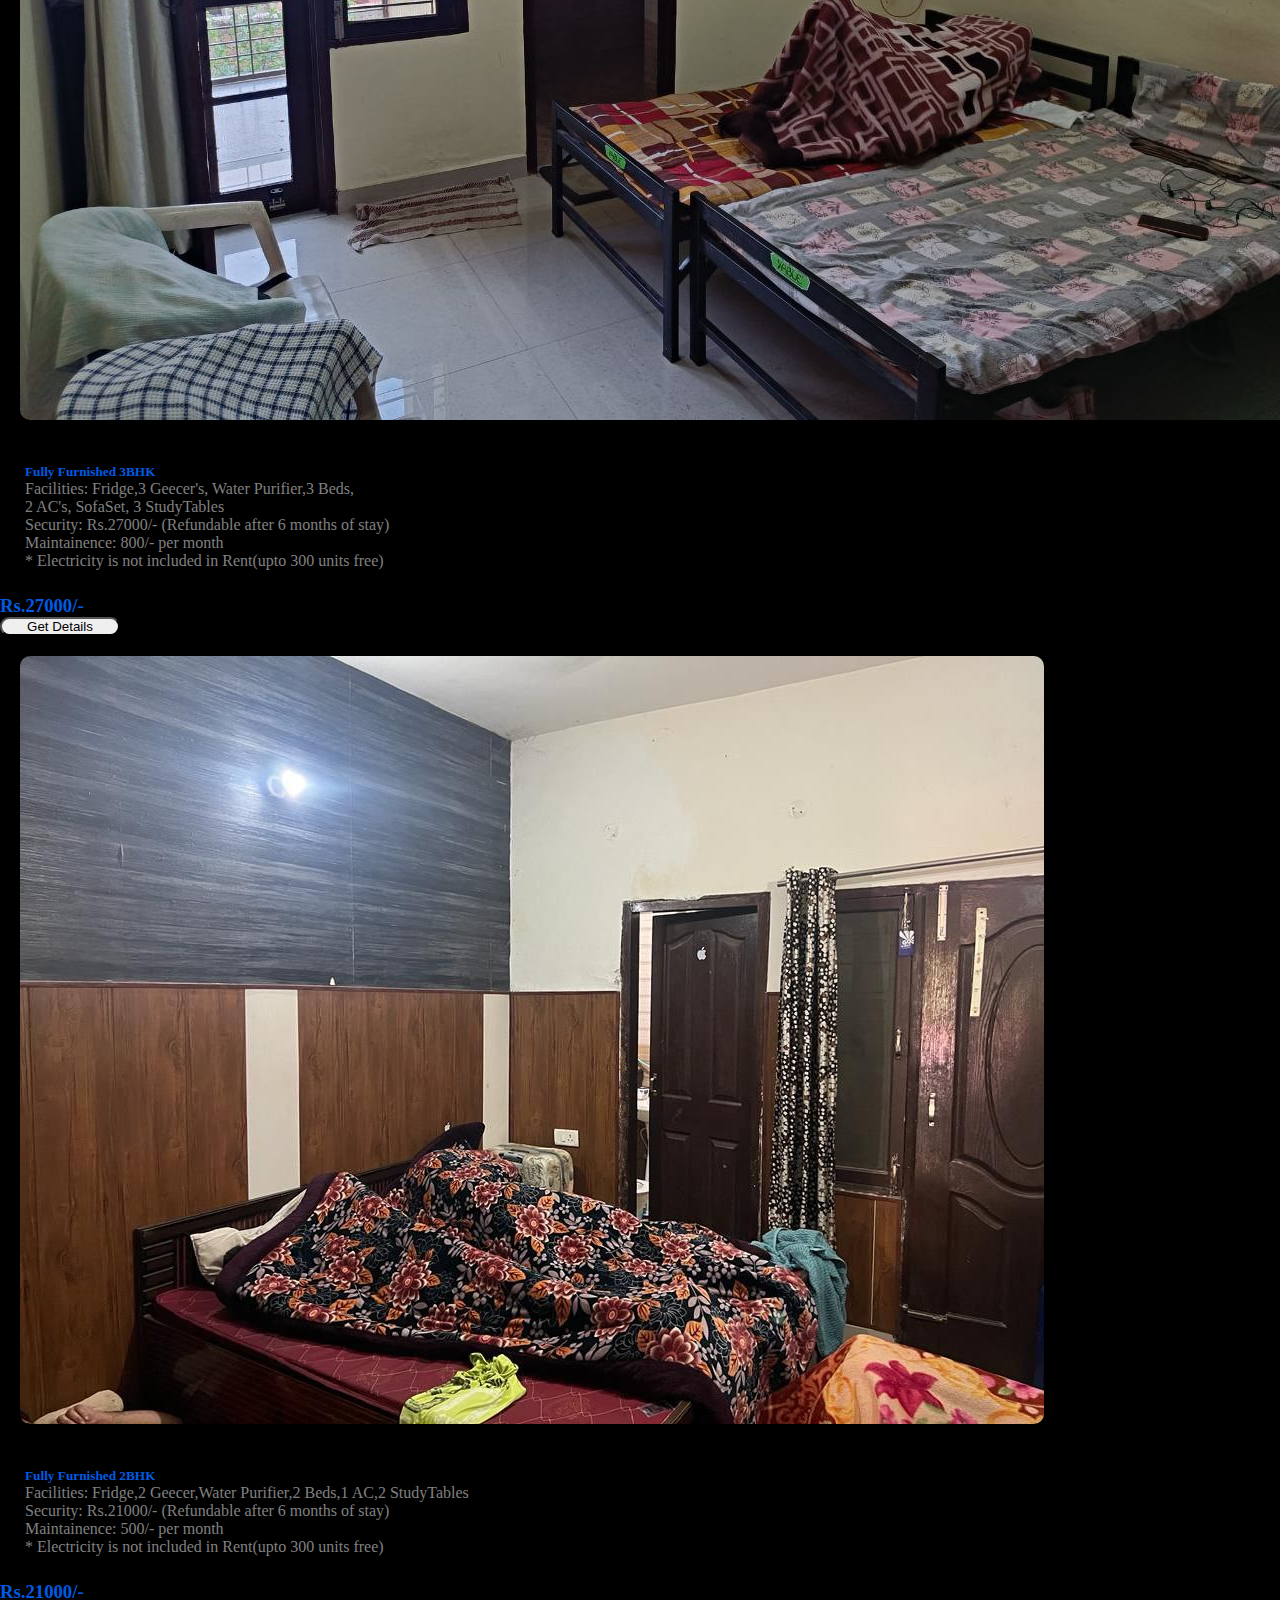
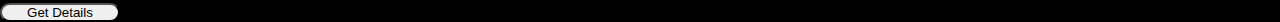
<file: kharar.html>
<!DOCTYPE html>
<html>

<head>
    <meta charset="UTF-8">
    <meta name="viewport" content="width=device-width" ,initial-scale=1.0>
    <title> findmyflat </title>
    <link rel="stylesheet" href="LocationStyle.css">
    <link href="https://cdn.jsdelivr.net/npm/bootstrap@5.0.2/dist/css/bootstrap.min.css" rel="stylesheet" integrity="sha384-EVSTQN3/azprG1Anm3QDgpJLIm9Nao0Yz1ztcQTwFspd3yD65VohhpuuCOmLASjC" crossorigin="anonymous">
    <link rel="stylesheet" href="https://cdnjs.cloudflare.com/ajax/libs/font-awesome/6.4.2/css/all.min.css" integrity="sha512-z3gLpd7yknf1YoNbCzqRKc4qyor8gaKU1qmn+CShxbuBusANI9QpRohGBreCFkKxLhei6S9CQXFEbbKuqLg0DA==" crossorigin="anonymous" referrerpolicy="no-referrer" />
</head>

<body>
    <div class="container py-5">
        <h1 class="text-center">Flats in Kharar</h1>

        <div class="row row-cols-1 row-cols-md-3 g-4 py-5">
            <div class="col">
                <div class="card">
                    <img src="kharar3.jpg" class="card-img-top" alt="...">
                    <div class="card-body">
                        <h5 class="card-title">Fully Furnished 2BHK</h5>
                        <p class="card-text">Facilities: Fridge,2 Geecer's,Water Purifier,2 Beds,1AC
                            <br>Security: Rs.20000/- (Refundable after 6 months of stay)
                            <br>Maintainence: 500/- per month
                            <br>* Electricity is not included in Rent(upto 300 units free)
                        </p>
                    </div>
                    <div class="mb-5 d-flex justify-content-around">
                        <h3>Rs.20000/-</h3>
                        <a href="contactUs.html"><button class="btn btn-primary">Get Details</button></a>
                    </div>
                </div>
            </div>
            <div class="col">
                <div class="card">
                    <img src="kharar2.jpg" class="card-img-top" alt="...">
                    <div class="card-body">
                        <h5 class="card-title">Fully Furnished 3BHK</h5>
                        <p class="card-text">Facilities: Fridge,3 Geecer's, Water Purifier,3 Beds,<br>2 AC's, SofaSet, 3 StudyTables
                            <br>Security: Rs.27000/- (Refundable after 6 months of stay)
                            <br>Maintainence: 800/- per month
                            <br>* Electricity is not included in Rent(upto 300 units free)
                        </p>
                    </div>
                    <div class="mb-5 d-flex justify-content-around">
                        <h3>Rs.27000/-</h3>
                        <a href="contactUs.html"><button class="btn btn-primary">Get Details</button></a>
                    </div>
                </div>
            </div>
            <div class="col">
                <div class="card">
                    <img src="khara1.jpg" class="card-img-top" alt="...">
                    <div class="card-body">
                        <h5 class="card-title">Fully Furnished 2BHK</h5>
                        <p class="card-text">Facilities: Fridge,2 Geecer,Water Purifier,2 Beds,1 AC,2 StudyTables
                            <br>Security: Rs.21000/- (Refundable after 6 months of stay)
                            <br>Maintainence: 500/- per month
                            <br>* Electricity is not included in Rent(upto 300 units free)
                        </p>
                    </div>
                    <div class="mb-5 d-flex justify-content-around">
                        <h3>Rs.21000/-</h3>
                        <a href="contactUs.html"><button class="btn btn-primary">Get Details</button></a>
                    </div>
                </div>
            </div>
        </div>

<!--        <h1 class="text-center">PG's in Darpan Greens</h1>-->

    </div>










    <script src="https://cdn.jsdelivr.net/npm/bootstrap@5.0.2/dist/js/bootstrap.bundle.min.js" integrity="sha384-MrcW6ZMFYlzcLA8Nl+NtUVF0sA7MsXsP1UyJoMp4YLEuNSfAP+JcXn/tWtIaxVXM" crossorigin="anonymous"></script>
</body>

</html>
</file>
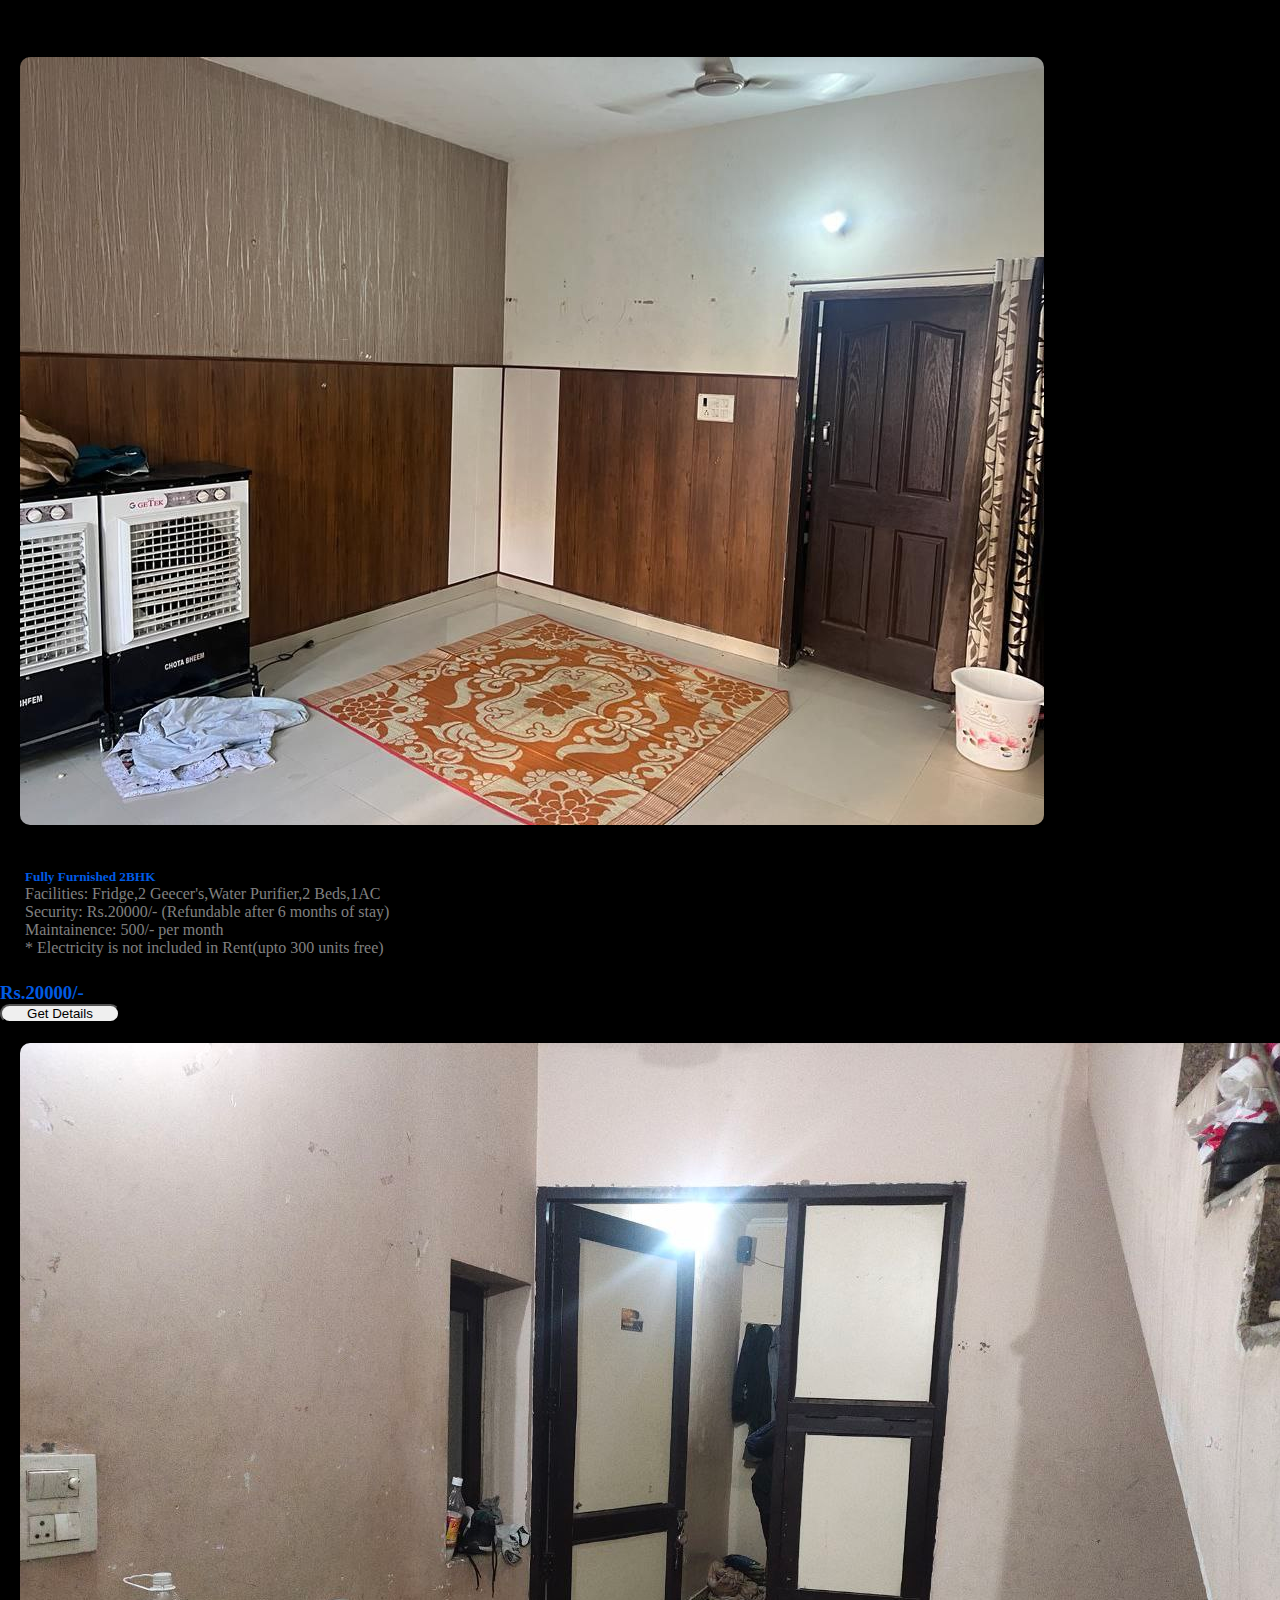
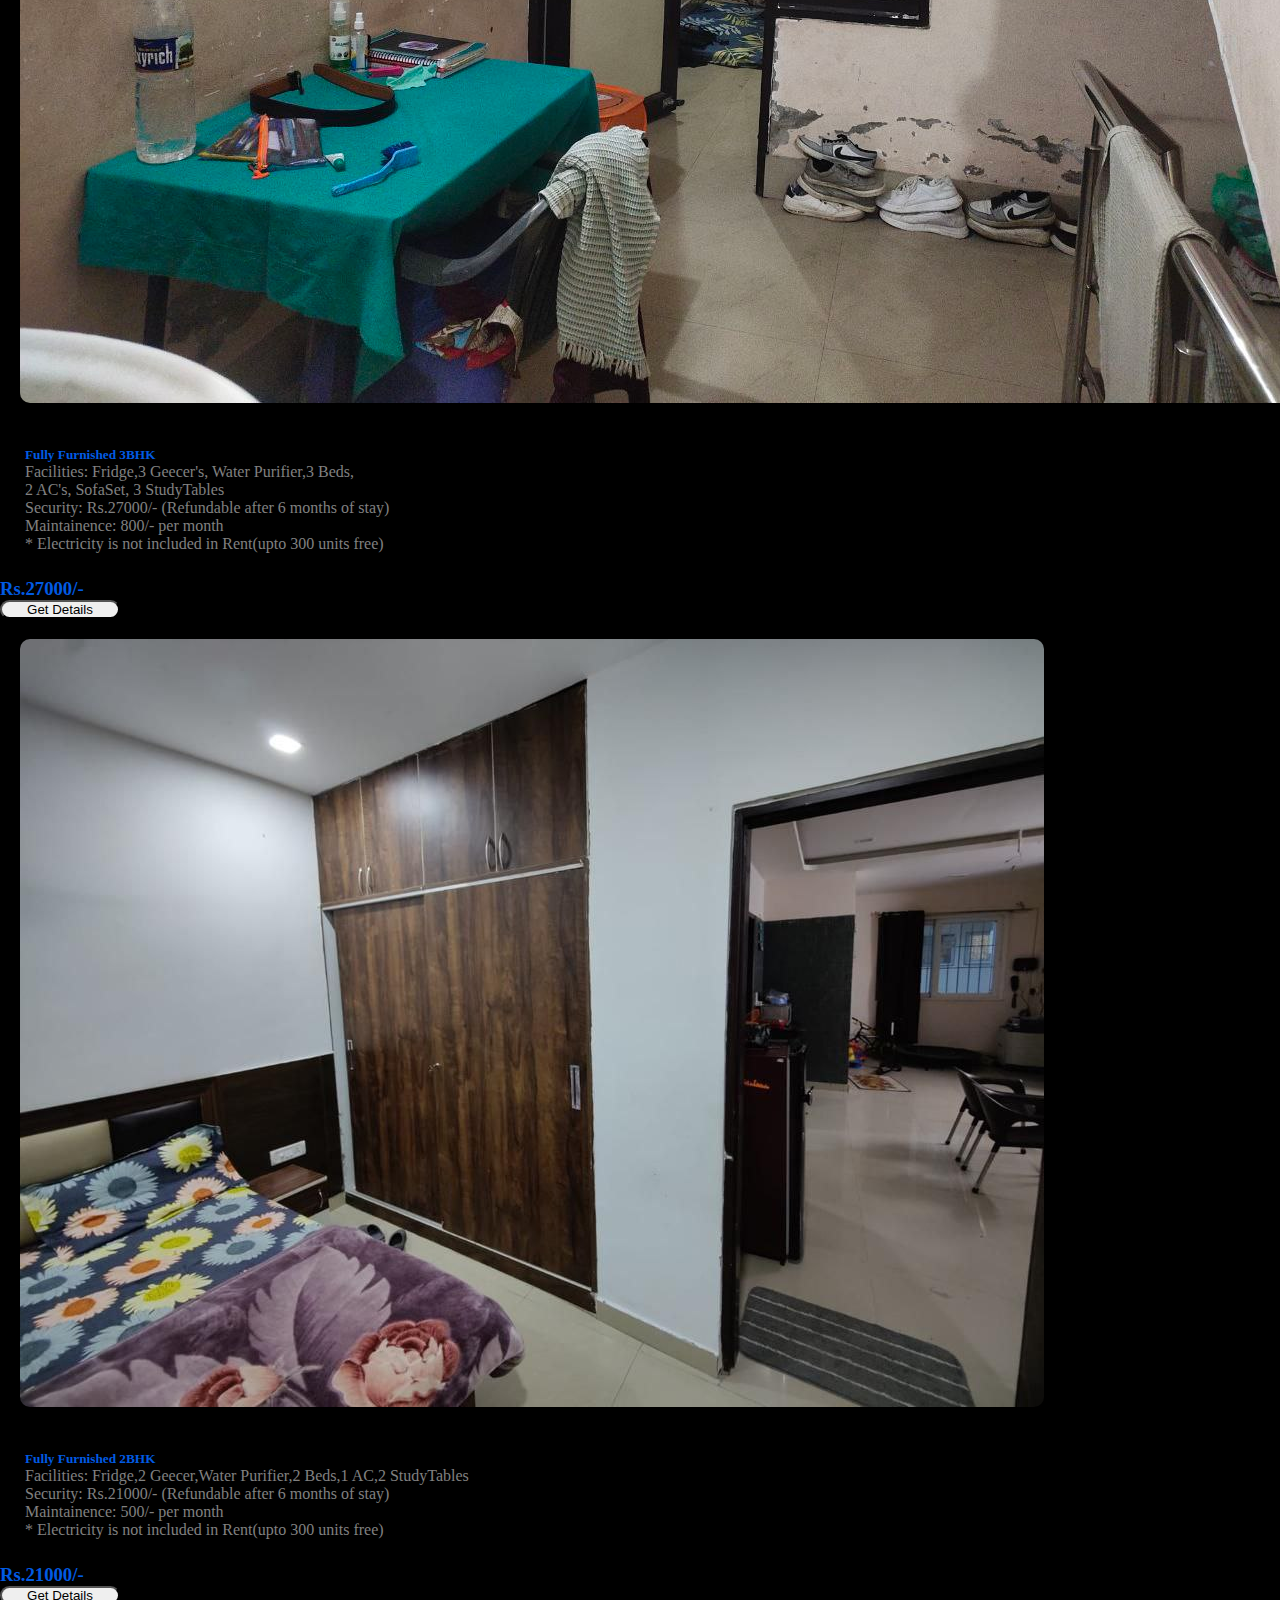
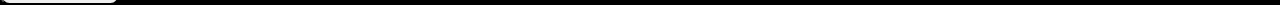
<file: ModernValley.html>
<!DOCTYPE html>
<html>

<head>
    <meta charset="UTF-8">
    <meta name="viewport" content="width=device-width" ,initial-scale=1.0>
    <title> findmyflat </title>
    <link rel="stylesheet" href="LocationStyle.css">
    <link href="https://cdn.jsdelivr.net/npm/bootstrap@5.0.2/dist/css/bootstrap.min.css" rel="stylesheet" integrity="sha384-EVSTQN3/azprG1Anm3QDgpJLIm9Nao0Yz1ztcQTwFspd3yD65VohhpuuCOmLASjC" crossorigin="anonymous">
    <link rel="stylesheet" href="https://cdnjs.cloudflare.com/ajax/libs/font-awesome/6.4.2/css/all.min.css" integrity="sha512-z3gLpd7yknf1YoNbCzqRKc4qyor8gaKU1qmn+CShxbuBusANI9QpRohGBreCFkKxLhei6S9CQXFEbbKuqLg0DA==" crossorigin="anonymous" referrerpolicy="no-referrer" />
</head>

<body>
    <div class="container py-5">
        <h1 class="text-center">Flats in Modern Valley</h1>

        <div class="row row-cols-1 row-cols-md-3 g-4 py-5">
            <div class="col">
                <div class="card">
                    <img src="modern3.jpg" class="card-img-top" alt="...">
                    <div class="card-body">
                        <h5 class="card-title">Fully Furnished 2BHK</h5>
                        <p class="card-text">Facilities: Fridge,2 Geecer's,Water Purifier,2 Beds,1AC
                            <br>Security: Rs.20000/- (Refundable after 6 months of stay)
                            <br>Maintainence: 500/- per month
                            <br>* Electricity is not included in Rent(upto 300 units free)
                        </p>
                    </div>
                    <div class="mb-5 d-flex justify-content-around">
                        <h3>Rs.20000/-</h3>
                        <a href="contactUs.html"><button class="btn btn-primary">Get Details</button></a>
                    </div>
                </div>
            </div>
            <div class="col">
                <div class="card">
                    <img src="modern2.jpg" class="card-img-top" alt="...">
                    <div class="card-body">
                        <h5 class="card-title">Fully Furnished 3BHK</h5>
                        <p class="card-text">Facilities: Fridge,3 Geecer's, Water Purifier,3 Beds,<br>2 AC's, SofaSet, 3 StudyTables
                            <br>Security: Rs.27000/- (Refundable after 6 months of stay)
                            <br>Maintainence: 800/- per month
                            <br>* Electricity is not included in Rent(upto 300 units free)
                        </p>
                    </div>
                    <div class="mb-5 d-flex justify-content-around">
                        <h3>Rs.27000/-</h3>
                        <a href="contactUs.html"><button class="btn btn-primary">Get Details</button></a>
                    </div>
                </div>
            </div>
            <div class="col">
                <div class="card">
                    <img src="modern1.jpg" class="card-img-top" alt="...">
                    <div class="card-body">
                        <h5 class="card-title">Fully Furnished 2BHK</h5>
                        <p class="card-text">Facilities: Fridge,2 Geecer,Water Purifier,2 Beds,1 AC,2 StudyTables
                            <br>Security: Rs.21000/- (Refundable after 6 months of stay)
                            <br>Maintainence: 500/- per month
                            <br>* Electricity is not included in Rent(upto 300 units free)
                        </p>
                    </div>
                    <div class="mb-5 d-flex justify-content-around">
                        <h3>Rs.21000/-</h3>
                        <a href="contactUs.html"><button class="btn btn-primary">Get Details</button></a>
                    </div>
                </div>
            </div>
        </div>

<!--        <h1 class="text-center">PG's in Darpan Greens</h1>-->

    </div>










    <script src="https://cdn.jsdelivr.net/npm/bootstrap@5.0.2/dist/js/bootstrap.bundle.min.js" integrity="sha384-MrcW6ZMFYlzcLA8Nl+NtUVF0sA7MsXsP1UyJoMp4YLEuNSfAP+JcXn/tWtIaxVXM" crossorigin="anonymous"></script>
</body>

</html>
</file>
<file: FindmyFlat.css>
* {
    margin: 0;
    padding: 0;
    font-family: inherit;

}

body {
    margin: 0;
    box-sizing: border-box;
}

.bgimage {
    align-items: center;
    overflow-x: hidden;
    background-image: url(large%20gray-sofa-brown-living-room-with-copy-space.jpg);
    background-size: cover;
    height: 85vh;
    background-position: center;
    background-repeat: no-repeat;
}

header {
    box-sizing: border-box;
    height: 120px;
    padding: 20px;
}

.logo img {
    float: left;
    height: auto;
    width: 210px;
}

.navProperties ul {
    float: right;
    padding-top: 20px;
    padding-right: 20px;
}

.navProperties ul li {
    border-radius: 20px;
    background-color: black;
    padding: 12px;
    display: inline-block;
    margin-left: 30px;
}

.navProperties ul li a {
    color: white;
    font-size: 13.5px;
    text-decoration: none;
}

#login {
    border-style: none;
    color: white;
    background-color: black;
}

.heading {
    text-align: center;
    color: darkred;
    font-size: 55px;
    position: relative;
    top: 110px;
}
select#selectLocation{
    font-size: 15px;
    position: absolute;
    left: 550px;
    top: 57vh;
    box-sizing: border-box;
    padding: 5px;
    border: 2px solid white;
    border-radius: 10px;
    width: 300px;
    height: 40px;
}

/*
.SearchBar input {
    font-size: 15px;
    position: absolute;
    left: 550px;
    top: 55vh;
    box-sizing: border-box;
    padding: 20px;
    border: 2px solid white;
    border-radius: 10px;
    width: 300px;
    height: 40px;
}
*/

.SearchBar i {
    font-size: 20px;
    position: absolute;
    left: 805px;
    top: 56.5vh;

}

#gender {
    font-size: 13px;
    border-radius: 10px;
    padding: 3px;
    color: grey;
    background-color: white;
    border: 1px solid white;
    text-align: center;
    position: absolute;
    left: 660px;
    top: 62vh;
}

fieldset {
    font-size: 13px;
    box-sizing: border-box;
    border-radius: 10px;
    padding: 3px;
    color: grey;
    background-color: white;
    border: 1px solid white;
    text-align: center;
    position: absolute;
    left: 550px;
    top: 62vh;
}

.PostProperty {
    display: flex;
    align-content: center;
    justify-content: center;
}

.statement {
    color: navy;
    font-weight:900;
    font-size: 17px;
    position: relative;
    bottom: 17vh;
    left: -1.5vw;

}

#PropertyPost {
    color: white;
    border-radius: 5px;
    font-size: 15px;
    border: 2px solid crimson;
    background-color: crimson;
    width: 200px;
    height: 40px;
    position: absolute;
    top: 73vh;
    left: 600px;
}

#PropertyPost:hover {
    border: 1px solid white;
}

.Features {
    text-align: center;
    position: relative;
    top: 38px;
    font-size: 40px;
    color: black;
}

.Features img {
    margin-top: 60px;
    margin-left: 80px;
    width: 150px;
    height: 150px;
}

.Fivestepsheading {
    padding-top: 50px;
    text-align: center;
    position: relative;
    top: 40px;
    font-size: 40px;
    color: black;
}

.FiveSteps {
    max-width: 1200px;
    position: relative;
    margin: 100px auto;
}

.container {
    margin-top: 40px;
    padding: 10px 50px;
    position: relative;
    width: 40%;
    border-radius: 6px;

    animation: movedown 1s linear forwards;
    opacity: 0;

}
@keyframes movedown{
    0%{
        opacity: 1;
        transform: translateY(-30px);
    }
    100%{
        opacity: 1;
        transform: translateY(0px);
    }
}
.container:nth-child(1)
{
    animation-delay: 0s;
}
.container:nth-child(2)
{
    animation-delay: 1s;
}
.container:nth-child(3)
{
    animation-delay: 2s;
}
.container:nth-child(4)
{
    animation-delay: 3s;
}
.container:nth-child(5)
{
    animation-delay: 4s;
}

.text-box {
    font-family: sans-serif;
    padding: 20px 30px;
    background: rgba(4, 59, 92);
    color: white;
    position: relative;
    border-radius: 6px;
    font-size: 15px;
}

.text-box > h3 {
    font-weight: 300;
    font-family: inherit;
    font-size: 25px;
}
.text-box p{
    display: inline-block;
    margin-top: 10px;
    margin-bottom: 10px;
    font-family: sans-serif;
    font-weight: 300;
}

.left-container {
    left: 1.5%;
}

.right-container {
    left: 50%;
}

.left-container-arrow{
    height: 0;
    width: 0;
    position: absolute;
    top: 28px;
    z-index: 1;
    border-top: 15px solid transparent;
    border-bottom: 15px solid transparent;
    border-left: 15px solid rgba(4, 59, 92);
    right: -15px;
}
.right-container-arrow{
    height: 0;
    width: 0;
    position: absolute;
    top: 28px;
    z-index: 1;
    border-top: 15px solid transparent;
    border-bottom: 15px solid transparent;
    border-right: 15px solid rgba(4, 59, 92);
    left: -15px;
}

.container img {
    overflow: hidden;
    width: 40px;
    position: absolute;
    border-radius: 50%;
    right: -20px;
    top: 32px;
    z-index: 10;
}

.right-container img {
    left: -20px;
}

.FiveSteps::after {
    content: '';
    position: absolute;
    width: 6px;
    height: 100%;
    background: black;
    top: 0;
    left: 50%;
    margin-left: -3px;
    animation: moveline 6s linear forwards;
    z-index: -1;
}
@keyframes moveline{
    0%{
        height: 0;
    }
    100%{
        height: 100%;
    }
}

.footercontainer {
    max-width: 1170px;
    margin: auto;
}

.footerrow {
    display: flex;
/*    flex-wrap: wrap;*/
}

ul {
    list-style: none;
}

.footer {
    background-color: #24262b;
    padding: 70px 0;
}

.footer-col {
    width: 25%;
    padding: 0 15px;
}

.footer-col h4 {
    font-size: 18px;
    color: #ffffff;
    text-transform: capitalize;
    margin-bottom: 35px;
    font-weight: 500;
    position: relative;
}

.footer-col h4::before {
    content: '';
    position: absolute;
    left: 0;
    bottom: -10px;
    background-color: #e91e63;
    height: 2px;
    box-sizing: border-box;
    width: 50px;
}

.footer-col ul li:not(:last-child) {
    margin-bottom: 10px;
}

.footer-col ul li a {
    font-size: 16px;
    text-transform: capitalize;
    color: #ffffff;
    text-decoration: none;
    font-weight: 300;
    color: #bbbbbb;
    display: block;
    transition: all 0.3s ease;
}

.footer-col ul li a:hover {
    color: #ffffff;
    padding-left: 8px;
}

.footer-col .social-links a {
    display: inline-block;
    height: 40px;
    width: 40px;
    background-color: rgba(255, 255, 255, 0.2);
    margin: 0 10px 10px 0;
    text-align: center;
    line-height: 40px;
    border-radius: 50%;
    color: #ffffff;
    transition: all 0.5s ease;
}

.footer-col .social-links a:hover {
    color: #24262b;
    background-color: #ffffff;
}
footer>h6{
    font-weight: 300;
    text-transform: capitalize;
    color: white;
    font-family: inherit;
    text-align: center;
    font-size: 16px;
    padding-top: 40px;
}

/*responsive*/
@media(max-width: 767px) {
    .footer-col {
        width: 50%;
        margin-bottom: 30px;
    }
}

@media(max-width: 574px) {
    .footer-col {
        width: 100%;
    }
}
</file>
<file: contactUs.css>
*{
    margin: 0;
    padding: 0;
    outline: 0;
    border: 0;
}
body{
    height: 100vh;
    font-family: Arial,Helvetica,sans-serif;
    display: grid;
    place-items: center; 
}
h1{
    margin-bottom: 2rem;
}
form{
    display: flex;
    flex-direction: column;
    width: 24rem;
    grid-gap: 1rem;
}
input,
select,
textarea{
    padding: 1.4rem;
    background: transparent;
    border: 1px solid black;
}
textarea{
    height: 6rem;
}
button{
    width: 8rem;
    padding: 1.4rem;
    cursor: pointer;
    background: crimson;
    color: white;
}
</file>
<file: LocationStyle.css>
*{
    padding: 0;
    margin: 0;
    box-sizing: border-box;
}
body{
        background-color: black;
}
.logo{
    padding-top: 20px;
    padding-left: 20px;
}
.logo img {
    height: auto;
    width: 210px;
}
.navProperties ul {
    float: right;
    padding-top: 20px;
    padding-right: 20px;
}

.navProperties ul li {
    border-radius: 20px;
    background-color: black;
    padding: 12px;
    display: inline-block;
    margin-left: 30px;
}

.navProperties ul li a {
    color: white;
    font-size: 13.5px;
    text-decoration: none;
}

#login {
    border-style: none;
    color: white;
    background-color: black;
}
.card-img-top{
    border-radius: 30px;
    padding: 20px;
}
.card{
    border-radius: 30px;
    box-shadow: rgba(0, 0, 0, 0.1) 0px 1px 2px 0px;
}
.card-body{
    padding: 25px;
    margin-top: -5px;
}
.card-text{
    color: grey;
}
.btn-primary{
    border-radius: 10px;
    width: 120px;
}
.btn-primary:hover{
    background-color: black;
/*    border: none;*/
}
h3,h5{
    color: rgb(0, 91, 228);
}
</file>
